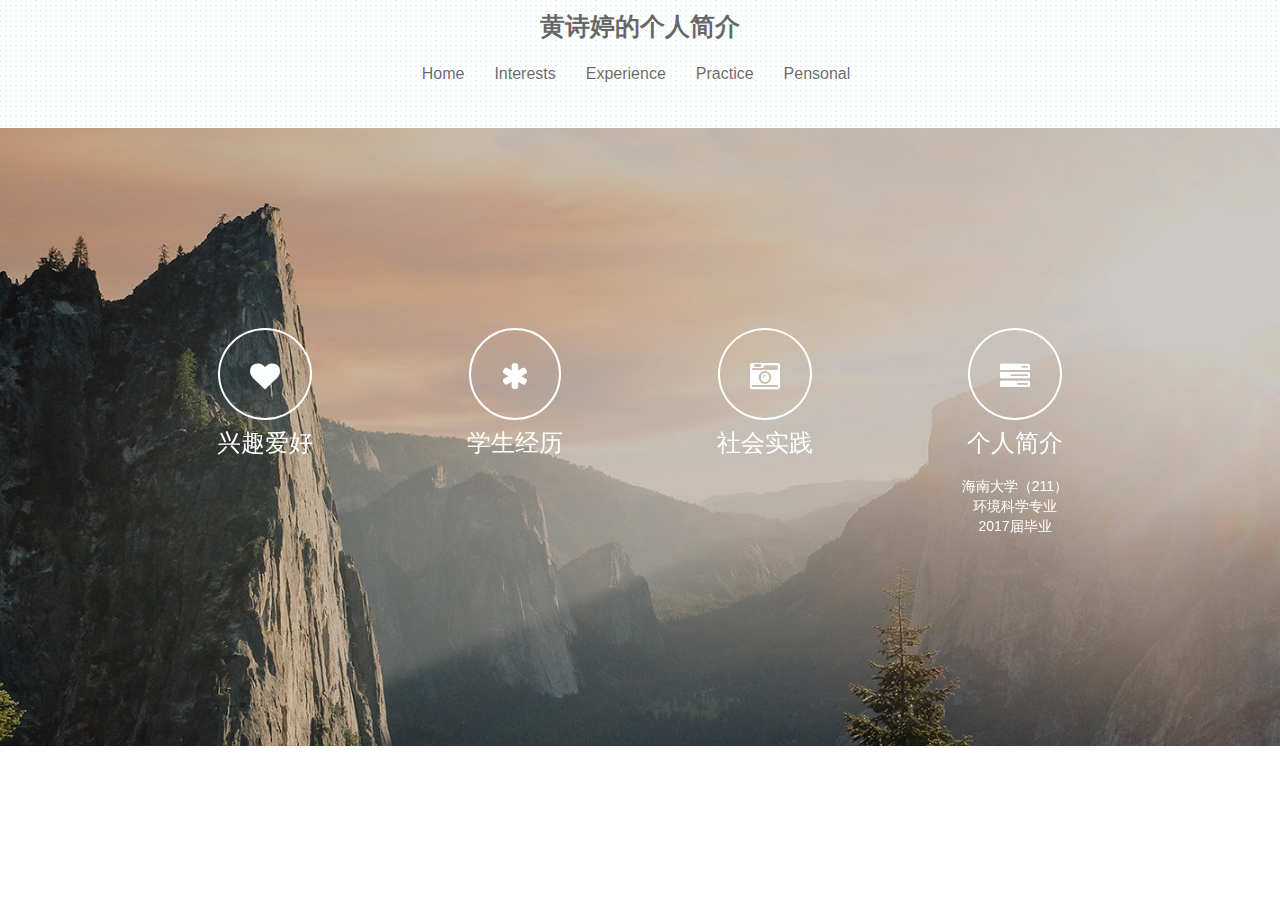
<file: 个人简历网页/index.html>
<!doctype html><html><head> <meta charset="utf-8"> <meta name="keywords" content=""> <meta name="description" content=""> <meta name="viewport" content="width=device-width, initial-scale=1, user-scalable=0"> <link rel="shortcut icon" type="image/png" href="favicon.png" /> <link rel="stylesheet" type="text/css" href="./css/bootstrap.min.css"><link rel="stylesheet" type="text/css" href="style.css"><link rel="stylesheet" href="./css/animate.min.css" /><link rel='stylesheet' href='./css/font-awesome.min.css'/><link rel='stylesheet' href='./css/ionicons.min.css'/><link href='http://fonts.googleapis.com/css?family=PT+Sans&subset=latin,latin-ext' rel='stylesheet' type='text/css'><link href='http://fonts.googleapis.com/css?family=Lobster+Two&subset=latin,latin-ext' rel='stylesheet' type='text/css'> <script src="./js/jquery-2.1.0.min.js"></script><script src="./js/bootstrap.min.js"></script><script src="./js/blocs.min.js"></script> <title>Home</title></head><body><!-- Main container --><div class="page-container"> <!-- nav-bloc --><div class="bloc bg-dots-bg bg-repeat bgc-white l-bloc" id="nav-bloc"><div class="container"><nav class="navbar nav-center row"><div class="navbar-header"><a class="navbar-brand" href="index.html">黄诗婷的个人简介</a><button id="nav-toggle" type="button" class="ui-navbar-toggle navbar-toggle" data-toggle="collapse" data-target=".navbar-1"><span class="sr-only">Toggle navigation</span><span class="icon-bar"></span><span class="icon-bar"></span><span class="icon-bar"></span></button></div><div class="navbar-collapse navbar-1 collapse"><ul class="site-navigation nav navbar-nav"><li><a href="index.html">Home</a></li><li><a href="personal.html">Interests</a></li><li><a href="ios.html">Experience</a></li><li><a href="ui.html">Practice</a></li><li><a href="video.html">Pensonal</a></li></ul></div></nav></div></div><!-- nav-bloc END --><!-- bloc-1 --><div class="bloc bg-mountains b-parallax bgc-white-2 tc-white" id="bloc-1"><div class="container bloc-xxl"><div class="row"><div class="col-sm-3"><div class="text-center"><a href="ios.html"><span class="fa fa-heart icon-round fadeInDown icon-md icon-white animated"></span></a></div><h3 class="text-center mg-md swing tc-white swing-hvr animated">兴趣爱好</h3></div><div class="col-sm-3"><div class="text-center"><a href="ui.html"><span class="fa fa-asterisk icon-round icon-md fadeInDown icon-white animated"></span></a></div><h3 class="text-center mg-md tc-white swing swing-hvr animated">学生经历</h3></div><div class="col-sm-3"><div class="text-center"><a href="video.html"><span class="fa fa-camera-retro icon-round icon-md fadeInDown icon-white animated"></span></a></div><h3 class="text-center mg-md swing tc-white swing-hvr animated">社会实践</h3></div><div class="col-sm-3"><div class="text-center"><a href="personal.html"><span class="fa fa-tasks icon-round icon-md fadeInDown icon-white-2 animated"></span></a></div><h3 class="text-center mg-md swing tc-white swing-hvr animated">个人简介</h3><p class="text-center swing-hvr animated">海南大学（211）<br />环境科学专业<br />2017届毕业</p></div></div></div></div><!-- bloc-1 END --></div><!-- Main container END --> </body> <!-- Google Analytics --><!-- Google Analytics END --></html>
</file>
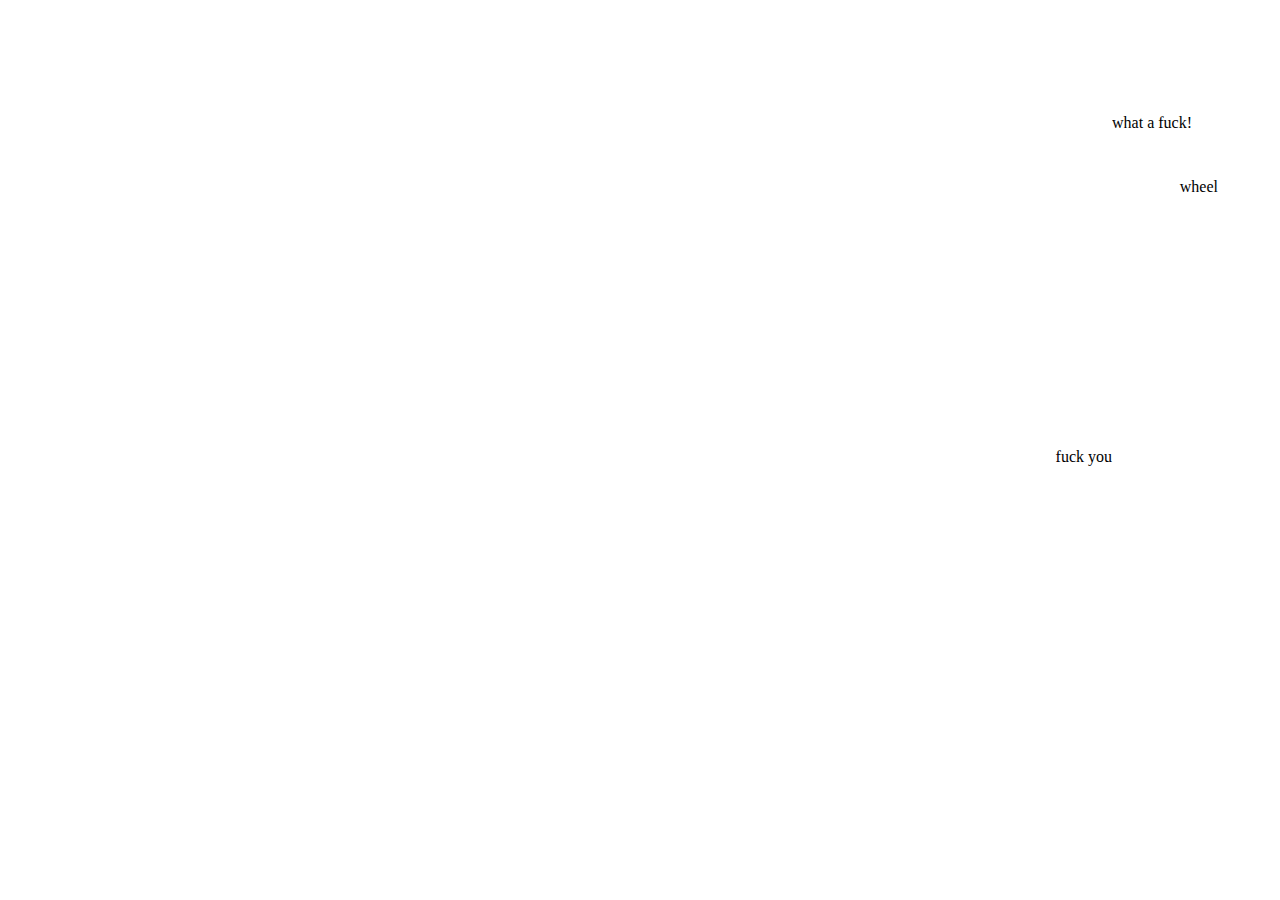
<file: 百度.html>
<!DOCTYPE HTML>
<html>
<head>
<meta http-equiv="Content-Type" content="text/html; charset=utf-8">
<title>动画基础</title>
<style type="text/css">
</style>
</head>
<body>
   <p id="message" >what a fuck!</p>
   <p id="ss">wheel</p>
   <p id="wrap">fuck you</p>
<script src='addLoadEvent.js'></script>
<script type="text/javascript"> 
 function moveElement(elementID,final_x,final_y,interval){
  var elem=document.getElementById(elementID);
  var xpos=parseInt(elem.style.right);
  var ypos=parseInt(elem.style.top);
  if(xpos==final_x && ypos==final_y){
    return true;
  }
  if(xpos<final_x){
    xpos++;
  }
  if (xpos>final_x) {
    xpos--;
  }
  if(ypos<final_y){
    ypos++;
  }
  if(ypos>final_y){
    ypos--;
  }
  elem.style.right=xpos+"px";
  elem.style.top=ypos+"px";
  var repeat="moveElement('"+elementID+"',"+final_x+","+final_y+","+interval+")";
  movement=setTimeout(repeat,interval);
 }
 function positionMessage(){
  var elem=document.getElementById('message');
  elem.style.position='absolute';
  elem.style.right='20px';
  elem.style.top='30px';
  var aa=document.getElementById('ss');
  aa.style.position='absolute';
  aa.style.right='130px';
  aa.style.top='230px';
   var dd=document.getElementById('wrap');
  dd.style.position='absolute';
  dd.style.right='100px';
  dd.style.top='500px';

  moveElement("message",200,100,10);
  moveElement('ss',30,30,10);
  moveElement('wrap',300,100,10);
 }
  addLoadEvent(positionMessage);

</script>
</body>
</html>
</file>
<file: 练手.html>
﻿<!DOCTYPE HTML>
<html>
<head>
<meta http-equiv="Content-Type" Content="text/html; charset=utf-8" />
<title>栈判断</title>
<style type="text/css">

</style>
<body>
<input type="text" id="haha" style="width: 200px">
<button onclick="cl()">确定</button>
<script type="text/javascript">

function cl(){
var input = document.getElementById("haha");
var sth = stacktest(input.value);
console.log(sth);
}
   

  function stacktest(str){
    var arr1 = str.split("");
    var arr2 = [];
    for(var i = 0;i < arr1.length; i++){
        if(arr1[i] == "(" || arr1[i] == "[" || arr1[i] == "{"){
            arr2.push(arr1[i]);
        }
        if(arr1[i] == ")" && arr2.pop() != "("){
            return "false";
        }
        if(arr1[i] == "]" && arr2.pop() != "["){
            return "false";
        }
        if(arr1[i] == "}" && arr2.pop() != "{"){
            return "false";
        }
    }

    if(arr2.length != 0){
        return "false";
    }
    return true;
}
 </script>   

</body>
</html>
</file>
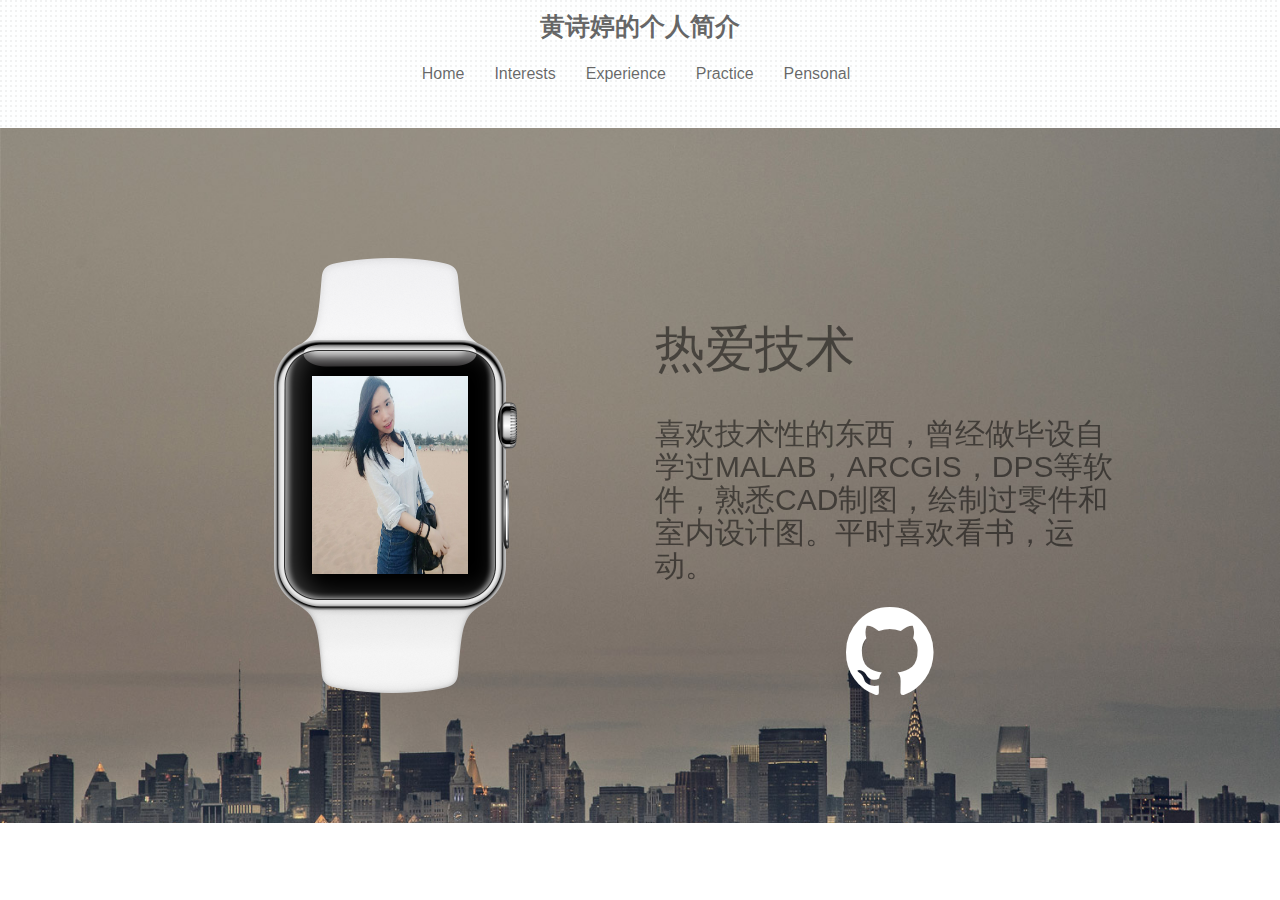
<file: 个人简历网页/ios.html>
<!doctype html><html><head> <meta charset="utf-8"> <meta name="keywords" content=""> <meta name="description" content=""> <meta name="viewport" content="width=device-width, initial-scale=1, user-scalable=0"> <link rel="shortcut icon" type="image/png" href="favicon.png" /> <link rel="stylesheet" type="text/css" href="./css/bootstrap.min.css"><link rel="stylesheet" type="text/css" href="style.css"><link rel="stylesheet" href="./css/animate.min.css" /><link rel='stylesheet' href='./css/font-awesome.min.css'/><link rel='stylesheet' href='./css/ionicons.min.css'/><link href='http://fonts.googleapis.com/css?family=PT+Sans&subset=latin,latin-ext' rel='stylesheet' type='text/css'><link href='http://fonts.googleapis.com/css?family=Lobster+Two&subset=latin,latin-ext' rel='stylesheet' type='text/css'> <script src="./js/jquery-2.1.0.min.js"></script><script src="./js/bootstrap.min.js"></script><script src="./js/blocs.min.js"></script> <title>iOS</title></head><body><!-- Main container --><div class="page-container"> <!-- nav-bloc --><div class="bloc bg-dots-bg bg-repeat bgc-white l-bloc" id="nav-bloc"><div class="container"><nav class="navbar nav-center row"><div class="navbar-header"><a class="navbar-brand" href="index.html">黄诗婷的个人简介</a><button id="nav-toggle" type="button" class="ui-navbar-toggle navbar-toggle" data-toggle="collapse" data-target=".navbar-1"><span class="sr-only">Toggle navigation</span><span class="icon-bar"></span><span class="icon-bar"></span><span class="icon-bar"></span></button></div><div class="navbar-collapse navbar-1 collapse"><ul class="site-navigation nav navbar-nav"><li><a href="index.html">Home</a></li><li><a href="ios.html">Interests</a></li><li><a href="ui.html">Experience</a></li><li><a href="video.html">Practice</a></li><li><a href="personal.html">Pensonal</a></li></ul></div></nav></div></div><!-- nav-bloc END --><!-- bloc-2 --><div class="bloc bg-citysky bgc-white l-bloc" id="bloc-2"><div class="container bloc-lg"><div class="row"><div class="col-sm-6"><div class="center-block blocsapp-device blocsapp-device-watch watch-white rollIn animated"><img src="img/DA3F63C0CF0792ACB1E1E64ED4F774A2.jpg" class="img-responsive" /></div></div><div class="col-sm-6"><h2 class="mg-lg device-bloc-text-vc rollIn animated">热爱技术</h2><h3 class="mg-md  tada-hvr animated">喜欢技术性的东西，曾经做毕设自学过MALAB，ARCGIS，DPS等软件，熟悉CAD制图，绘制过零件和室内设计图。平时喜欢看书，运动。</h3><div class="text-center"><a href="https://github.com/xingyinbuli" target="_blank"><span class="ion ion-social-github icon-xl icon-white-2"></span></a></div></div></div></div></div><!-- bloc-2 END --></div><!-- Main container END --> </body> <!-- Google Analytics --><!-- Google Analytics END --></html>
</file>
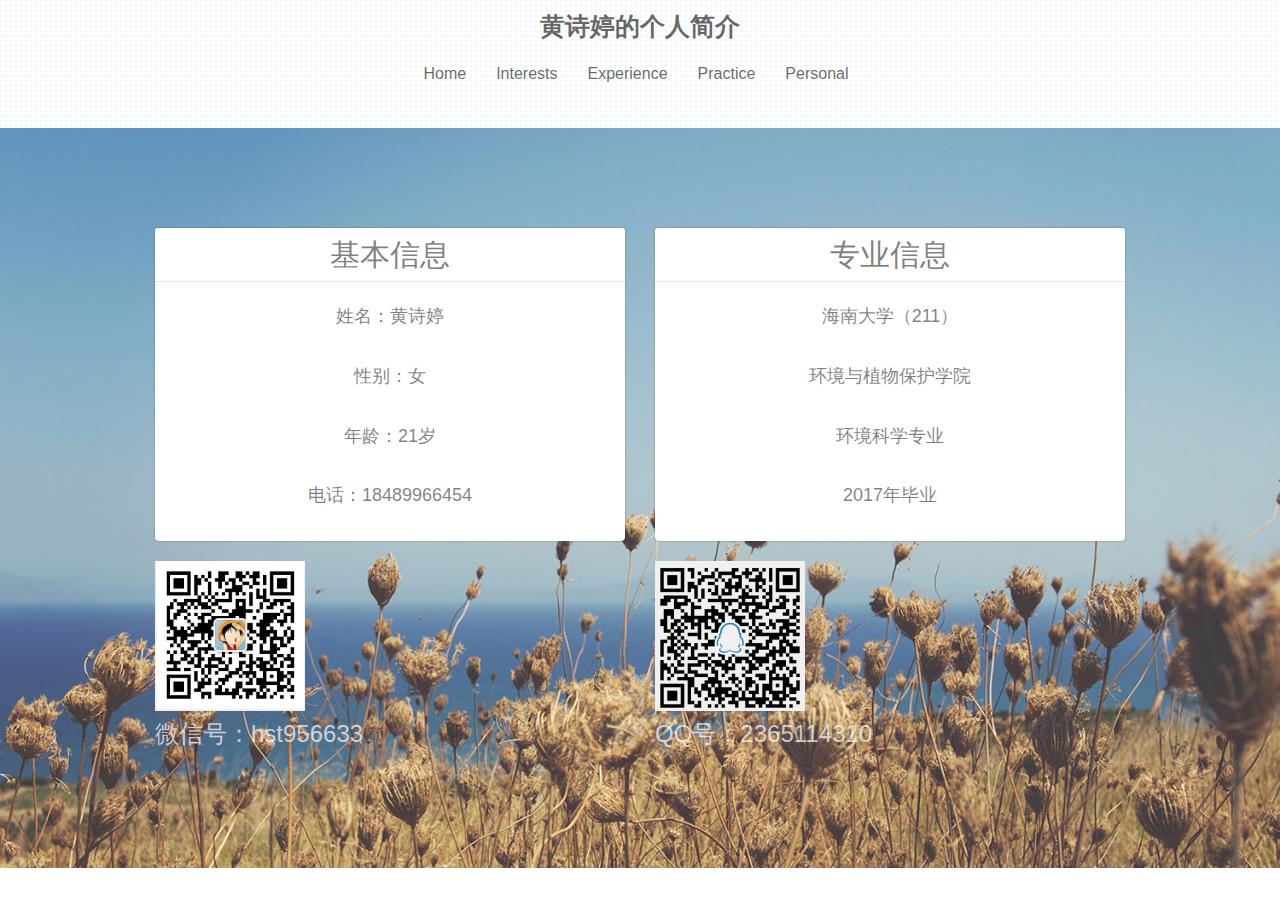
<file: 个人简历网页/personal.html>
<!doctype html><html><head> <meta charset="utf-8"> <meta name="keywords" content=""> <meta name="description" content=""> <meta name="viewport" content="width=device-width, initial-scale=1, user-scalable=0"> <link rel="shortcut icon" type="image/png" href="favicon.png" /> <link rel="stylesheet" type="text/css" href="./css/bootstrap.min.css"><link rel="stylesheet" type="text/css" href="style.css"><link rel="stylesheet" href="./css/animate.min.css" /><link rel='stylesheet' href='./css/font-awesome.min.css'/><link rel='stylesheet' href='./css/ionicons.min.css'/><link href='http://fonts.googleapis.com/css?family=PT+Sans&subset=latin,latin-ext' rel='stylesheet' type='text/css'><link href='http://fonts.googleapis.com/css?family=Lobster+Two&subset=latin,latin-ext' rel='stylesheet' type='text/css'> <script src="./js/jquery-2.1.0.min.js"></script><script src="./js/bootstrap.min.js"></script><script src="./js/blocs.min.js"></script> <title>Personal</title></head><body><!-- Main container --><div class="page-container"> <!-- nav-bloc --><div class="bloc bg-dots-bg bg-repeat bgc-white l-bloc" id="nav-bloc"><div class="container"><nav class="navbar nav-center row"><div class="navbar-header"><a class="navbar-brand" href="index.html">黄诗婷的个人简介</a><button id="nav-toggle" type="button" class="ui-navbar-toggle navbar-toggle" data-toggle="collapse" data-target=".navbar-1"><span class="sr-only">Toggle navigation</span><span class="icon-bar"></span><span class="icon-bar"></span><span class="icon-bar"></span></button></div><div class="navbar-collapse navbar-1 collapse"><ul class="site-navigation nav navbar-nav"><li><a href="index.html">Home</a></li><li><a href="ios.html">Interests</a></li><li><a href="ui.html">Experience</a></li><li><a href="video.html">Practice</a></li><li><a href="personal.html">Personal</a></li></ul></div></nav></div></div><!-- nav-bloc END --><!-- bloc-6 --><div class="bloc bgc-white-2 bg-field d-bloc" id="bloc-6"><div class="container bloc-lg"><div class="row bounceIn"><div class="col-sm-6"><div class="panel"><div class="panel-heading"><h2 class="mg-clear text-center">基本信息</h2></div><div class="panel-body"><ul class="list-unstyled list-sp-md"><li><h4 class="text-center mg-md">姓名：黄诗婷</h4></li><li><h4 class="text-center mg-md">性别：女</h4></li><li><h4 class="text-center mg-md">年龄：21岁</h4></li><li><h4 class="text-center mg-md">电话：18489966454</h4></li></ul></div></div><img src="img/weixin.png" width="150" height="150" class="tada-hvr animated" /><h3 class="mg-md">微信号：hst956633</h3></div><div class="col-sm-6"><div class="panel"><div class="panel-heading"><h2 class="mg-clear text-center">专业信息</h2></div><div class="panel-body"><ul class="list-unstyled list-sp-md"><li><h4 class="text-center mg-md">海南大学（211）</h4></li><li><h4 class="mg-md text-left text-center">环境与植物保护学院</h4></li><li><h4 class="text-center mg-md">环境科学专业</h4></li><li><h4 class="text-center mg-md">2017年毕业</h4></li></ul></div></div><img src="img/qq.png" width="150" class="img-responsive tada-hvr animated" /><h3 class="mg-md">QQ号：2365114310</h3></div></div></div></div><!-- bloc-6 END --></div><!-- Main container END --> </body> <!-- Google Analytics --><!-- Google Analytics END --></html>
</file>
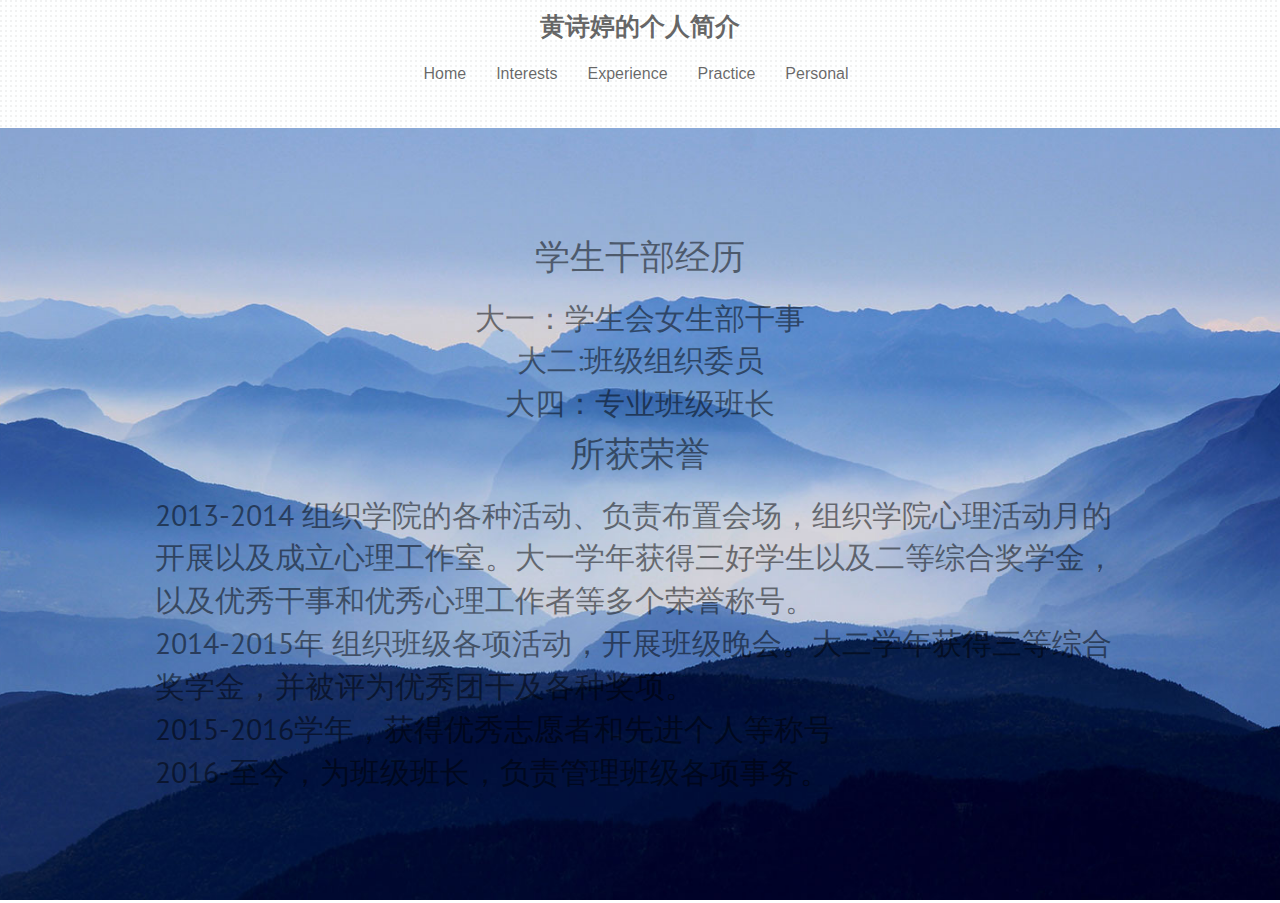
<file: 个人简历网页/ui.html>
<!doctype html><html><head> <meta charset="utf-8"> <meta name="keywords" content=""> <meta name="description" content=""> <meta name="viewport" content="width=device-width, initial-scale=1, user-scalable=0"> <link rel="shortcut icon" type="image/png" href="favicon.png" /> <link rel="stylesheet" type="text/css" href="./css/bootstrap.min.css"><link rel="stylesheet" type="text/css" href="style.css"><link rel="stylesheet" href="./css/animate.min.css" /><link rel='stylesheet' href='./css/font-awesome.min.css'/><link rel='stylesheet' href='./css/ionicons.min.css'/><link href='http://fonts.googleapis.com/css?family=PT+Sans&subset=latin,latin-ext' rel='stylesheet' type='text/css'><link href='http://fonts.googleapis.com/css?family=Lobster+Two&subset=latin,latin-ext' rel='stylesheet' type='text/css'> <script src="./js/jquery-2.1.0.min.js"></script><script src="./js/bootstrap.min.js"></script><script src="./js/blocs.min.js"></script> <title>UI</title></head><body><!-- Main container --><div class="page-container"> <!-- nav-bloc --><div class="bloc bg-dots-bg bg-repeat bgc-white l-bloc" id="nav-bloc"><div class="container"><nav class="navbar nav-center row"><div class="navbar-header"><a class="navbar-brand" href="index.html">黄诗婷的个人简介</a><button id="nav-toggle" type="button" class="ui-navbar-toggle navbar-toggle" data-toggle="collapse" data-target=".navbar-1"><span class="sr-only">Toggle navigation</span><span class="icon-bar"></span><span class="icon-bar"></span><span class="icon-bar"></span></button></div><div class="navbar-collapse navbar-1 collapse"><ul class="site-navigation nav navbar-nav"><li><a href="index.html">Home</a></li><li><a href="ios.html">Interests</a></li><li><a href="ui.html">Experience</a></li><li><a href="video.html">Practice</a></li><li><a href="personal.html">Personal</a></li></ul></div></nav></div></div><!-- nav-bloc END --><!-- bloc-3 --><div class="bloc b-parallax bg-mountains-italy bgc-white l-bloc" id="bloc-3"><div class="container bloc-lg"><div class="row"><div class="col-sm-12"><h1 class="mg-md text-center ">学生干部经历</h1><p class=" text-left swing animSpeedLazy" style="text-align:center">大一：学生会女生部干事</br>大二:班级组织委员</br>大四：专业班级班长</p><h1 class="mg-md text-center ">所获荣誉</h1><p class=" text-left swing animSpeedLazy" >2013-2014 组织学院的各种活动、负责布置会场，组织学院心理活动月的开展以及成立心理工作室。大一学年获得三好学生以及二等综合奖学金，以及优秀干事和优秀心理工作者等多个荣誉称号。<br>2014-2015年 组织班级各项活动，开展班级晚会。大二学年获得三等综合奖学金，并被评为优秀团干及各种奖项。<br>2015-2016学年，获得优秀志愿者和先进个人等称号<br>2016-至今，为班级班长，负责管理班级各项事务。</p></div></div></body> <!-- Google Analytics --><!-- Google Analytics END --></html>
</file>
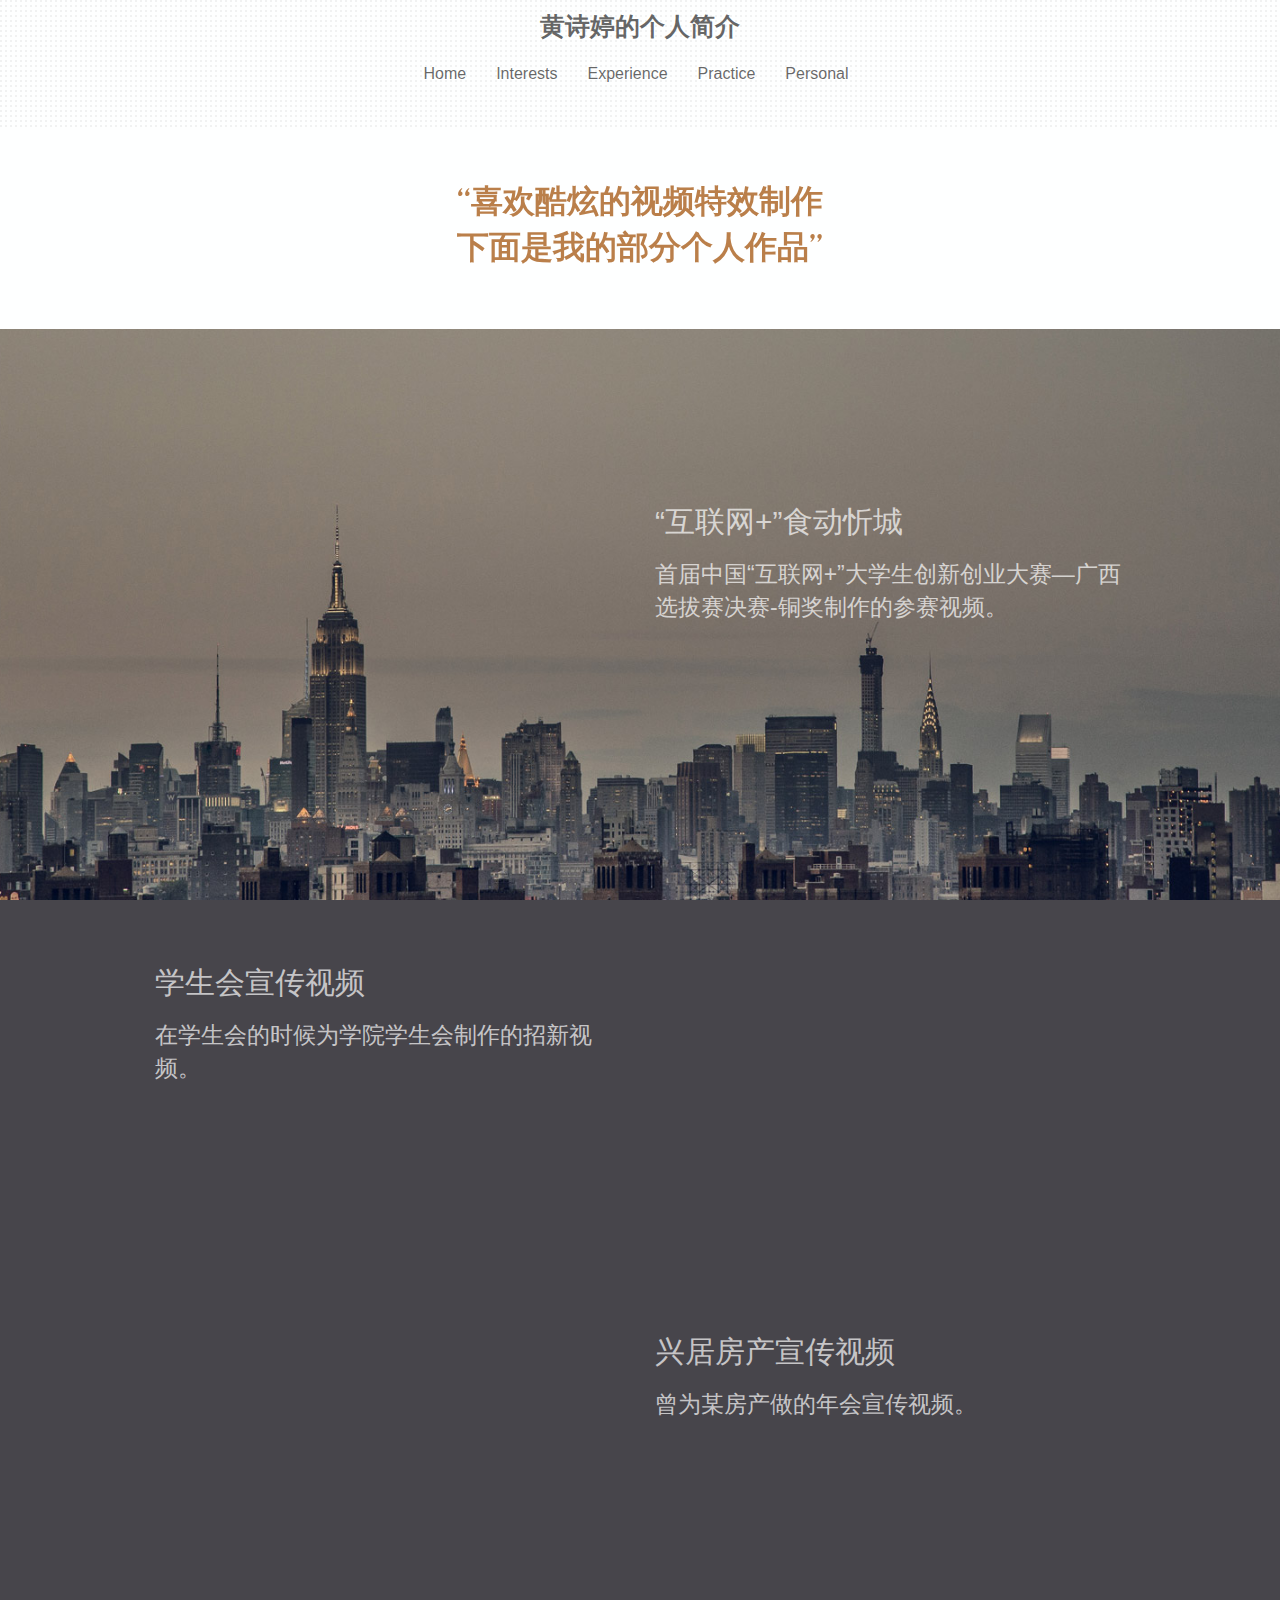
<file: 个人简历网页/video.html>
<!doctype html><html><head> <meta charset="utf-8"> <meta name="keywords" content=""> <meta name="description" content=""> <meta name="viewport" content="width=device-width, initial-scale=1, user-scalable=0"> <link rel="shortcut icon" type="image/png" href="favicon.png" /> <link rel="stylesheet" type="text/css" href="./css/bootstrap.min.css"><link rel="stylesheet" type="text/css" href="style.css"><link rel="stylesheet" href="./css/animate.min.css" /><link rel='stylesheet' href='./css/font-awesome.min.css'/><link rel='stylesheet' href='./css/ionicons.min.css'/><link href='http://fonts.googleapis.com/css?family=PT+Sans&subset=latin,latin-ext' rel='stylesheet' type='text/css'><link href='http://fonts.googleapis.com/css?family=Lobster+Two&subset=latin,latin-ext' rel='stylesheet' type='text/css'> <script src="./js/jquery-2.1.0.min.js"></script><script src="./js/bootstrap.min.js"></script><script src="./js/blocs.min.js"></script> <title>Video</title></head><body><!-- Main container --><div class="page-container"> <!-- nav-bloc --><div class="bloc bg-dots-bg bg-repeat bgc-white l-bloc" id="nav-bloc"><div class="container"><nav class="navbar nav-center row"><div class="navbar-header"><a class="navbar-brand" href="index.html">黄诗婷的个人简介</a><button id="nav-toggle" type="button" class="ui-navbar-toggle navbar-toggle" data-toggle="collapse" data-target=".navbar-1"><span class="sr-only">Toggle navigation</span><span class="icon-bar"></span><span class="icon-bar"></span><span class="icon-bar"></span></button></div><div class="navbar-collapse navbar-1 collapse"><ul class="site-navigation nav navbar-nav"><li><a href="index.html">Home</a></li><li><a href="ios.html">Interests</a></li><li><a href="ui.html">Experience</a></li><li><a href="video.html">Practice</a></li><li><a href="personal.html">Personal</a></li></ul></div></nav></div></div><!-- nav-bloc END --><!-- bloc-4 --><div class="bloc bgc-white tc-copper" id="bloc-4"><div class="container bloc-md"><div class="row"><div class="col-xs-12 col-md-8 col-md-offset-2"><p class=" rotateIn bounce-hvr text-left text-center animated"><strong>“喜欢酷炫的视频特效制作<br />下面是我的部分个人作品”</strong></p></div></div></div></div><!-- bloc-4 END --><!-- bloc-5 --><div class="bloc b-parallax bg-citysky bgc-outer-space d-bloc" id="bloc-5"><div class="container bloc-lg"><div class="row"><div class="col-sm-6"><div class="embed-responsive embed-responsive-4by3"><iframe class="embed-responsive-item" src="http://player.youku.com/embed/XMTU2OTk5ODI3Mg==" frameborder="0" webkitallowfullscreen mozallowfullscreen allowfullscreen></iframe></div><p></p><p><br /><br /><br /><br /></p><h3 class="mg-md "><br />学生会宣传视频</h3><p>在学生会的时候为学院学生会制作的招新视频。</p><p><br /><br /><br /></p><div class="embed-responsive embed-responsive-4by3"><iframe class="embed-responsive-item" src="http://player.youku.com/embed/XMTI1MjcyMjQ5Mg==" frameborder="0" webkitallowfullscreen mozallowfullscreen allowfullscreen></iframe></div></div><div class="col-sm-6"><p><br /><br /></p><h3 class="mg-md ">“互联网+”食动忻城</h3><p class="text-left ">首届中国“互联网+”大学生创新创业大赛—广西选拔赛决赛-铜奖制作的参赛视频。</p><p><br /><br /><br /><br /><br /></p><div class="embed-responsive embed-responsive-4by3"><iframe class="embed-responsive-item" src="http://player.youku.com/embed/XMTMyNDY5MTIxMg==" frameborder="0" webkitallowfullscreen mozallowfullscreen allowfullscreen></iframe></div><p><br /><br /><br /><br /><br /></p><h3 class="mg-md ">兴居房产宣传视频</h3><p>曾为某房产做的年会宣传视频。</p><p><br /><br /><br /><br /><br /></p></div></div></div></div><!-- bloc-5 END --></div><!-- Main container END --> </body> <!-- Google Analytics --><!-- Google Analytics END --></html>
</file>
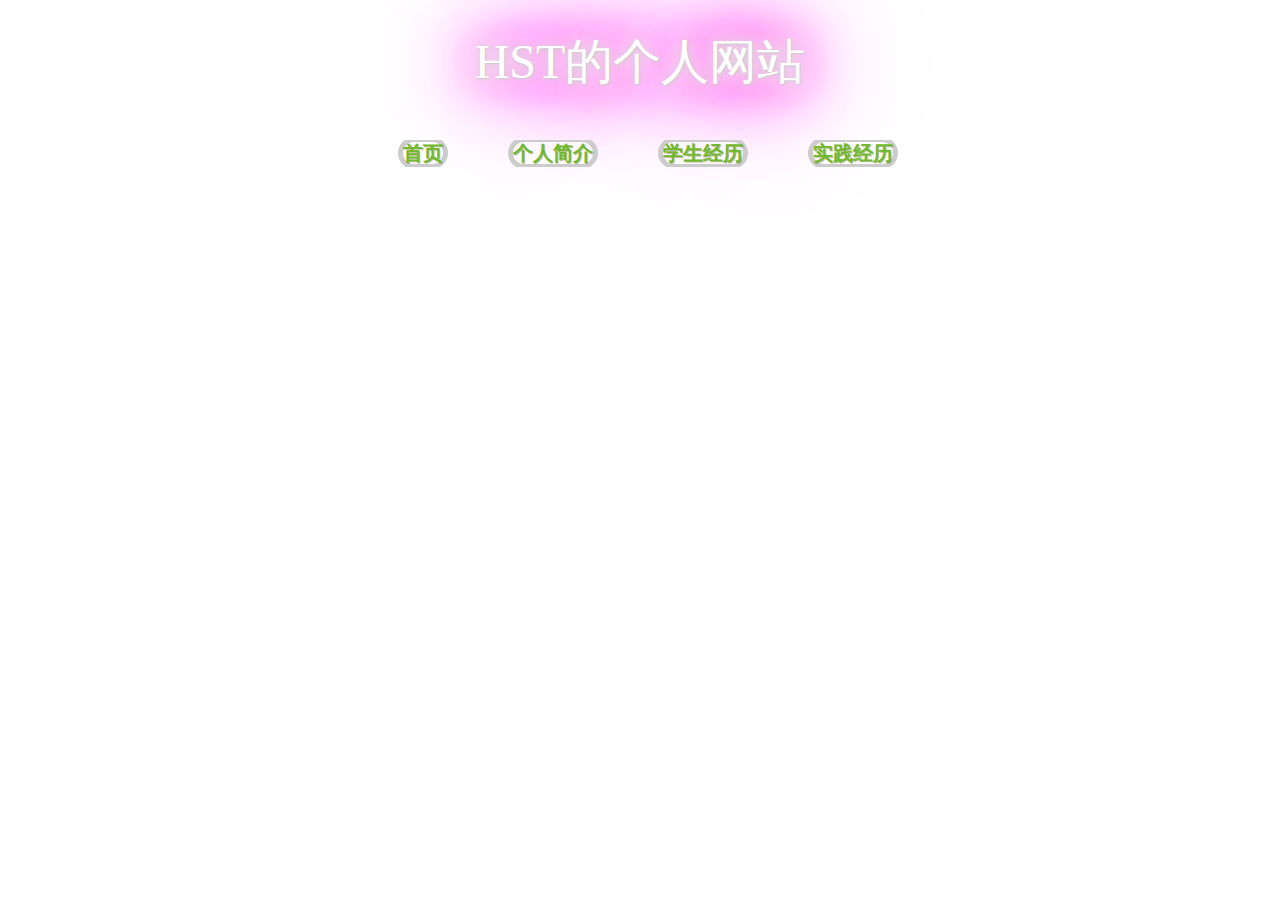
<file: 我的个人网站/experience.html>
<!DOCTYPE html>
<html>
<head lang="en">
    <meta charset="UTF-8">
    <title>实践题 - 选项卡</title>
    <link href="css\style.css" rel="stylesheet" type="text/css" />
    </head>
    <body>
      <div id="header">
        <div id="mi"><a id="hst" href="">HST的个人网站</a></div>
        
      <div id="mainbody">
        <div id="yuan">
          <ul id="zhuye">
            <li><a class="citiao" href="zhuye.html">首页</a></li>
            <li><a class="citiao" href="personal.html">个人简介</a></li>
            <li><a class="citiao"  href="experience.html">学生经历</a></li>
            <li><a class="citiao" href="practice.html">实践经历</a></li>
          </ul>
        </div>
         <div id="clear"></div>
      </div>
     
    </body>
    </html>
</file>
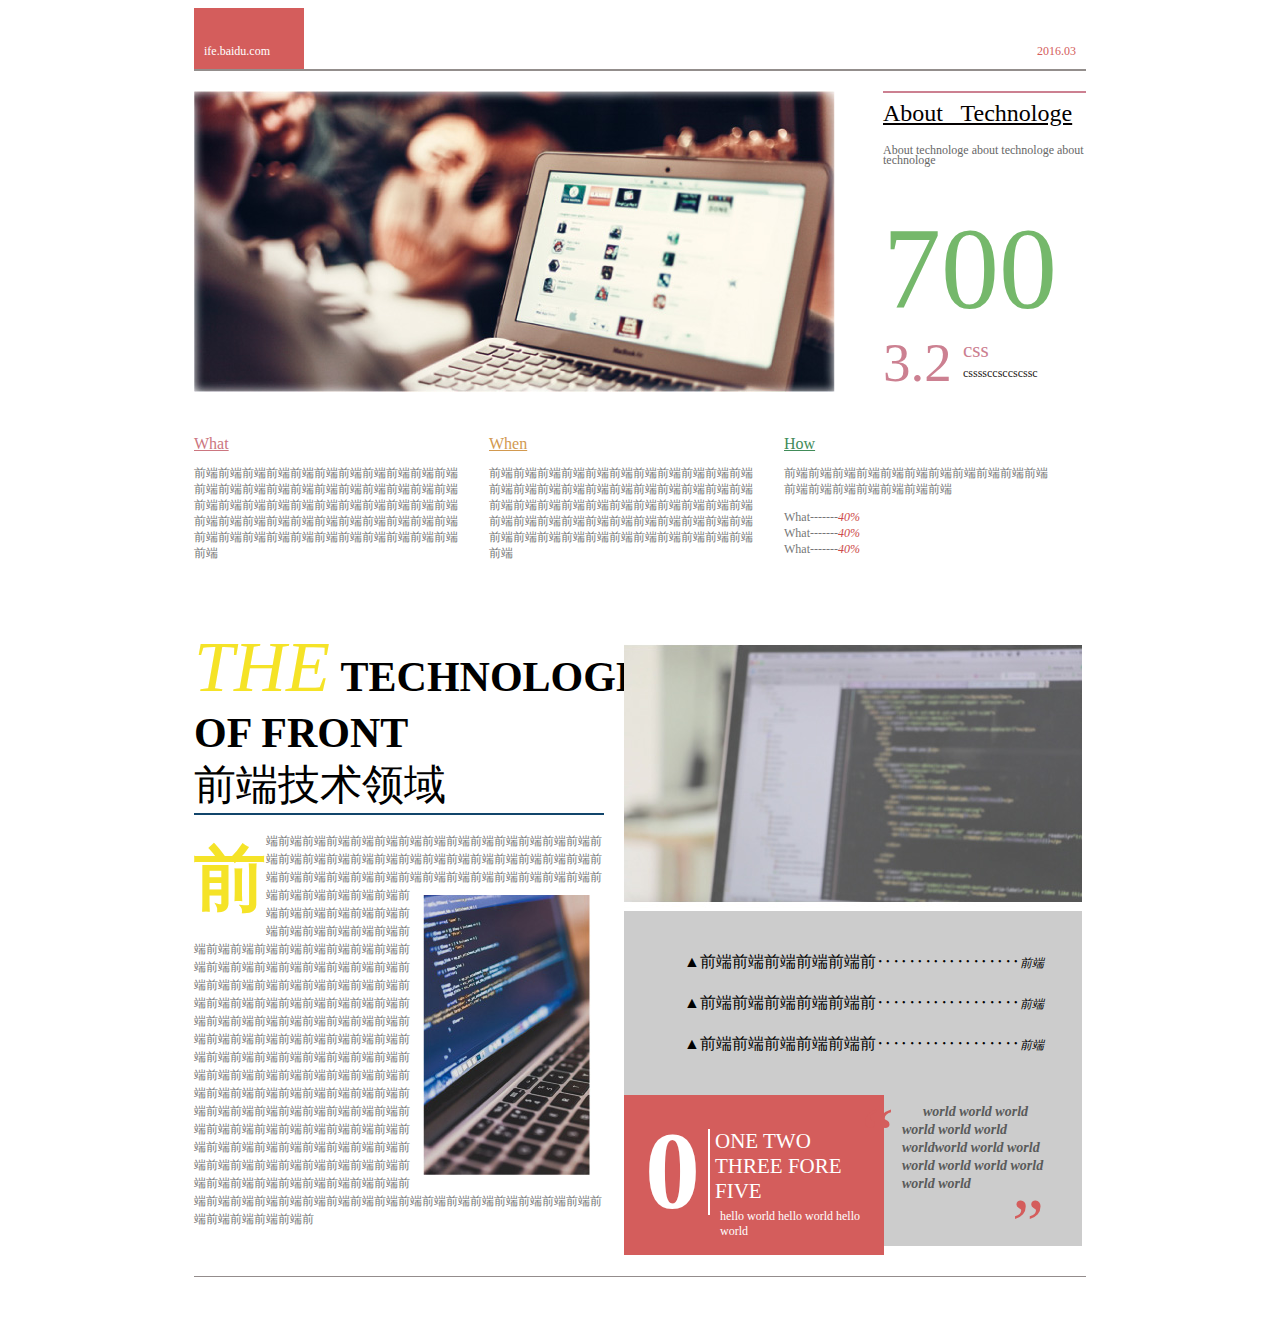
<file: 项目一/项目一.html>
<!DOCTYPE html>
<html>
<head>
    <meta http-equiv="Content-type" content="text/html; charset=utf-8" />
    <title></title>
    <style type="text/css">
    <link href="https://maxcdn.bootstrapcdn.com/font-awesome/4.4.0/css/font-awesome.min.css" rel="stylesheet">
    body{
    	width:980px;
    	margin:0 auto;
    }
    #header{
    	width:892px;
    	margin:0 auto;
    	border-bottom: 2px solid #938e8c;
    	position: relative;
    }
    #redsmall{
    	background: #d45d5c;
        width:110px;
        height: 61px;
        
    }
    #redsmall a{
    	font-family: "黑体";
    	font-size: 12px;
    	text-decoration:none;
    	position:absolute;
    	left: 10px;
    	bottom: 10px;
    	color: #ffffff;

    }
    #riqi{
    	font-family: "黑体";
    	font-size: 12px;
    	text-decoration:none;
    	position:absolute;
    	right: 10px;
    	bottom: 10px;
    	color: #d45d5c;
    }
   
    #picture1{
    	margin:20px 25px 20px 0;

    }
    #mainbody{
    	margin:0 auto;
    	height: 1264px;
    	width: 892px;
    }
    #zuo{
    	float:left;
    }
    #you{
        width: 203px;
        height:301px;
        margin:20px 0 0 20px;
        border-top: 2px solid #cc8091;
       float:right;
       position: relative;
    }
    #about {
    	font-family: "微软雅黑";
    	font-size: 24px;
    	color:#040000;
    	line-height: 40px;
    }
    #you p{
    	font-family: "楷体";
    	font-size: 12px;
    	color:#676767;
    	line-height: 10px;
    }
    #shuzi{

    	font-family: "微软雅黑";
    	font-size: 116px;
    	padding:0px;
    	margin:0px;
    	color:#75b86b;
      
       position: absolute;
       left: 0px;
       top:110px;
    }
   #pink{
    	
    	font-family:"微软雅黑";
    	color:#cc8091;
    	font-size: 55px;
    	position: absolute;
    	text-decoration: none;
    	left:0px;
    	bottom: 0px;
    }
    #cs{
    	font-family: "微软雅黑";
    	color:#cc8091;
    	font-size: 21px;
    	text-decoration: none;
    }
    #csss{
    	font-family: "微软雅黑";
    	font-size: 12px;
    	line-height: 14px;
    	color:#231815;
    	text-decoration: none;
    }
    #fi{
    	position: absolute;
    	left: 80px;
    	bottom:13px;
    }
    #qu{
    	width:892px;
    	height: 200px;
    	margin:0 auto;
    }
    #right a,#middle a,#left a{
    	font-family:"微软雅黑";
    	font-size: 16px
    }
    #right a{
    	color: #418c59;
    }
    #middle a{
    	color: #d2994f;
    }
    #left a{
    	color: #cc7680;
    }
    #left{
    	height:170px;
    	width:265px;
    	float:left;
    	font-family: "宋体";
    	color: #767777;
    	font-size: 12px;
    	line-height: 16px;
    	margin-top:20px;
    	margin-right: 15px;
    	margin-bottom:20px;
    	margin-left: 0px;
    }
    #right,#middle{
    	height:170px;
    	width:265px;
    	float:left;
    	font-family: "宋体";
    	color: #767777;
    	font-size: 12px;
    	line-height: 16px;
    	margin:20px 15px 20px 15px;
    }
    #right ul{
    	padding:0;
    }
   #right li{
   	list-style: none;
   }
   #right li i{
   	font-size:12px;
   	font-family: "微软雅黑";
   	color: #cd4a48;
   }
   #di{
   	width:892px;
    	height: 650px;
    	margin:0 auto;
    	border-bottom: 1px solid #938c8c;
   }
   #qianduan{
   	height:610px;
   	width: 410px;
   	margin-right:10px;
   }
   #qianduan i{
   	font-size: 72px;
   	font-family: "黑体";
   	font-style: bold;
   	color:#f5e327;

   }
   #qi{
     font-size: 42px;
   	font-family: "黑体"
   	color:#11456b; 
   	
   }
   #jishu{
   	  font-size: 42px;
   	font-family: "黑体"
   	color:#11456b; 
   	margin-top:16px;
   }
   #qian{
   		font-size: 72px;
   	font-family: "黑体";
   	float:left;
   	color:#f5e327;
   }
   #third{
   	float: right;
   }
   span{
   	font-size: 12px;
   	font-family: "宋体"
   	color:#ccc; 
   	
   	line-height: 16px;
   }
    #li{
   	height:610px;
   	width: 458px;
   	margin:10px;
   	position: absolute;
   	left: 420px;
   	top:0px;
    background: #ccc;
   }
   #ck li{
   	list-style: none;
   	font-size: 16px;
   	font-family: "宋体"
   	color:#5a5b5b; 
   	margin:20px;
   }
   </style>
   <style type="text/css" rel="stylesheet" href="F:\js代码\我的个人网站\font-awesome-4.7.0\css\"></style>
   <body>
      <div id="header">
         <div id="redsmall">
          <a href="">ife.baidu.com</a>
          </div>
          <a  id='riqi' href="">2016.03</a>
      </div>

      <div id="mainbody">

        <div id="zuo" >
           <img src="img\1.jpg" id="picture1">
           </div>

         <div id="you">
           <a id ="about" href=""> About &nbsp Technologe</a>
            <p>About technologe about technologe  about technologe</p><br>
           <a id="shuzi">700</a>
            <div ><a href="" id="pink">3.2</a></div>
            <div id="fi"><a href="" id="cs">css</a><br><a id="csss" href="">cssssccsccscssc</a></div>
         </div>
          <div id="qu">
          <div id="left">
           <a href="">What</a>
           <p>前端前端前端前端前端前端前端前端前端前端前端前端前端前端前端前端前端前端前端前端前端前端前端前端前端前端前端前端前端前端前端前端前端前端前端前端前端前端前端前端前端前端前端前端前端前端前端前端前端前端前端前端前端前端前端前端</p>
          </div>

        <div id="middle">
           <a href="">When</a>
           <p>前端前端前端前端前端前端前端前端前端前端前端前端前端前端前端前端前端前端前端前端前端前端前端前端前端前端前端前端前端前端前端前端前端前端前端前端前端前端前端前端前端前端前端前端前端前端前端前端前端前端前端前端前端前端前端前端</p>
          </div>

          <div id="right">
           <a href="">How</a>
           <p>前端前端前端前端前端前端前端前端前端前端前端前端前端前端前端前端前端前端</p>
           <ul>
              <li>What-------<i>40%</i></li>
               <li>What-------<i>40%</i></li>
                <li>What-------<i>40%</i></li>
           </ul>
          </div>
          </div>
          <div style="clear:both"></div>

          <div id="di" style="position:relative">
             <div id="qianduan">
             <p style="margin:0px"><i>THE</i><b id="qi">&nbspTECHNOLOGE<br> OF FRONT</b></p>
             <p id="jishu" style="margin:0px;border-bottom:2px solid #11456b">前端技术领域</p>
             <p id="fu"><b id="qian">前</b><span style="color:#767777">端前端前端前端前端前端前端前端前端前端前端前端前端前端前端前端前端前端前端前端前端前端前端前端前端前端前端前端前端前端前端前端前端前端前端前端前端前端前端前端前端前<img id="third" style="margin:10px" src="img\3.jpg"></span><span style="color:#767777">端前端前端前端前端前端前端前端前端前端前端前端前端前端前端前端前端前端前端前端前端前端前端前端前端前端前端前端前端前端前端前端前端前端前端前端前端前端前端前端前端前端前端前端前端前端前端前端前端前端前端前端前端前端前端前端前端前端前端前端前端前端前端前端前端前端前端前端前端前端前端前端前端前端前端前端前端前端前端前端前端前端前端前端前端前端前端前端前端前端前端前端前端前端前端前端前端前端前端前端前端前端前端前端前端前端前端前端前端前端前端前端前端前端前端前端前端前端前端前端前端前端前端前端前端前端前端前端前端前端前端前端前端前端前端前端前端前端前端前端前端前端前端前端前端前端前端前端前端前端前端前端前端前端前端前端前端前端前端前端前端前端前端前端前端前端前端前</span></p>
             
             </div>

             <div id="li" >
                <img src="img\2.jpg">
                <div id="ck">
                <ul style="margin-top:37px;margin-bottom:37px">
                  <li>▲前端前端前端前端前端前‥‥‥‥‥‥‥‥‥<i style="font-size:12px">前端</i></li>
                    <li>▲前端前端前端前端前端前‥‥‥‥‥‥‥‥‥<i style="font-size:12px">前端</i></li>  
                    <li>▲前端前端前端前端前端前‥‥‥‥‥‥‥‥‥<i style="font-size:12px">前端</i></li>

                </ul>

                <div id="wrap" style="background:#d45d5c;height:160px; width:260px;position:relative; margin:40px 10px 0px  0px;">
                <b style="font-size:110px ;font-family:'黑体';width:77px;text-align:center;position:absolute;left:10px;bottom:20px;color:white;padding:0px;">0</b>

                   <div style="width:174px;height:86px;border-left:2px solid white;position:absolute;right:0px;bottom:40px;">
                <p style="font-family:'黑体';font-size:21px;color:white;margin:0px 0px 5px 5px ;">ONE TWO <br> THREE FORE FIVE</p>
                <p style="font-family:'黑体';font-size:12px;color:white;margin:0px 10px auto 10px;">hello world hello world hello world </p>
              
                </div>
                 </div>
                <div style="height:160px ; width:160px ;position:absolute;right:20px;bottom:0px;">
                
               <p style="display:inline-block;"> <span style="position:absolute;right:170px;top:40px;width:30px;height: 30px; font-size:72px;font-family:'黑体';color:#d45d5c;">“</span><b style="font-family:'黑体';font-size:14px; color:#5a5b5b;font-style:italic;">&nbsp&nbsp&nbsp&nbsp&nbsp world world world world world world worldworld world world world world world world world world  </b><span style="width:30px;height: 30px;font-size:72px;font-family:'黑体';color:#d45d5c;position:absolute;right:20px;bottom:0px;">”</span></p>
                </div>
                </div>
                </div>

             </div>

          </div>
      </div>
      
      <div id="footer">
      <i class="fa fa-home" aria-hidden="true"></i>
      </div>


   </body>
   </head>
   </html>
</file>
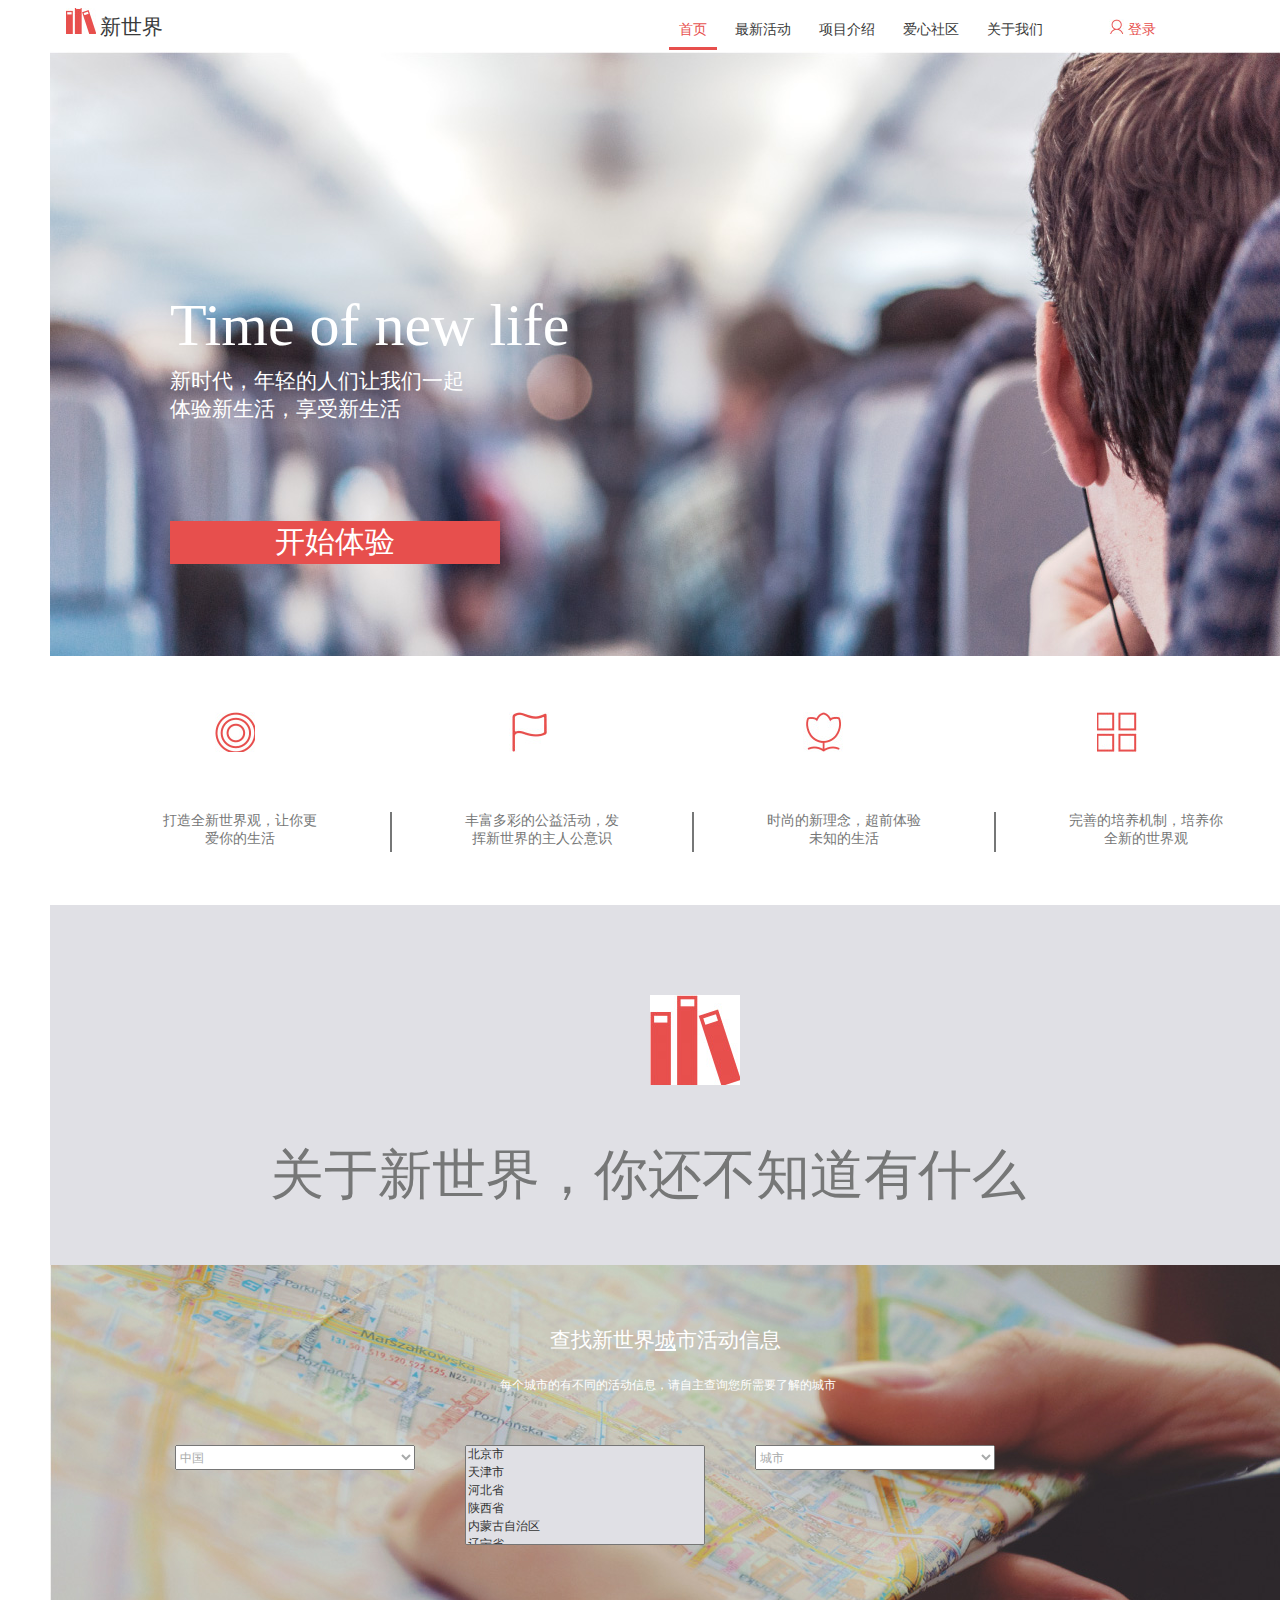
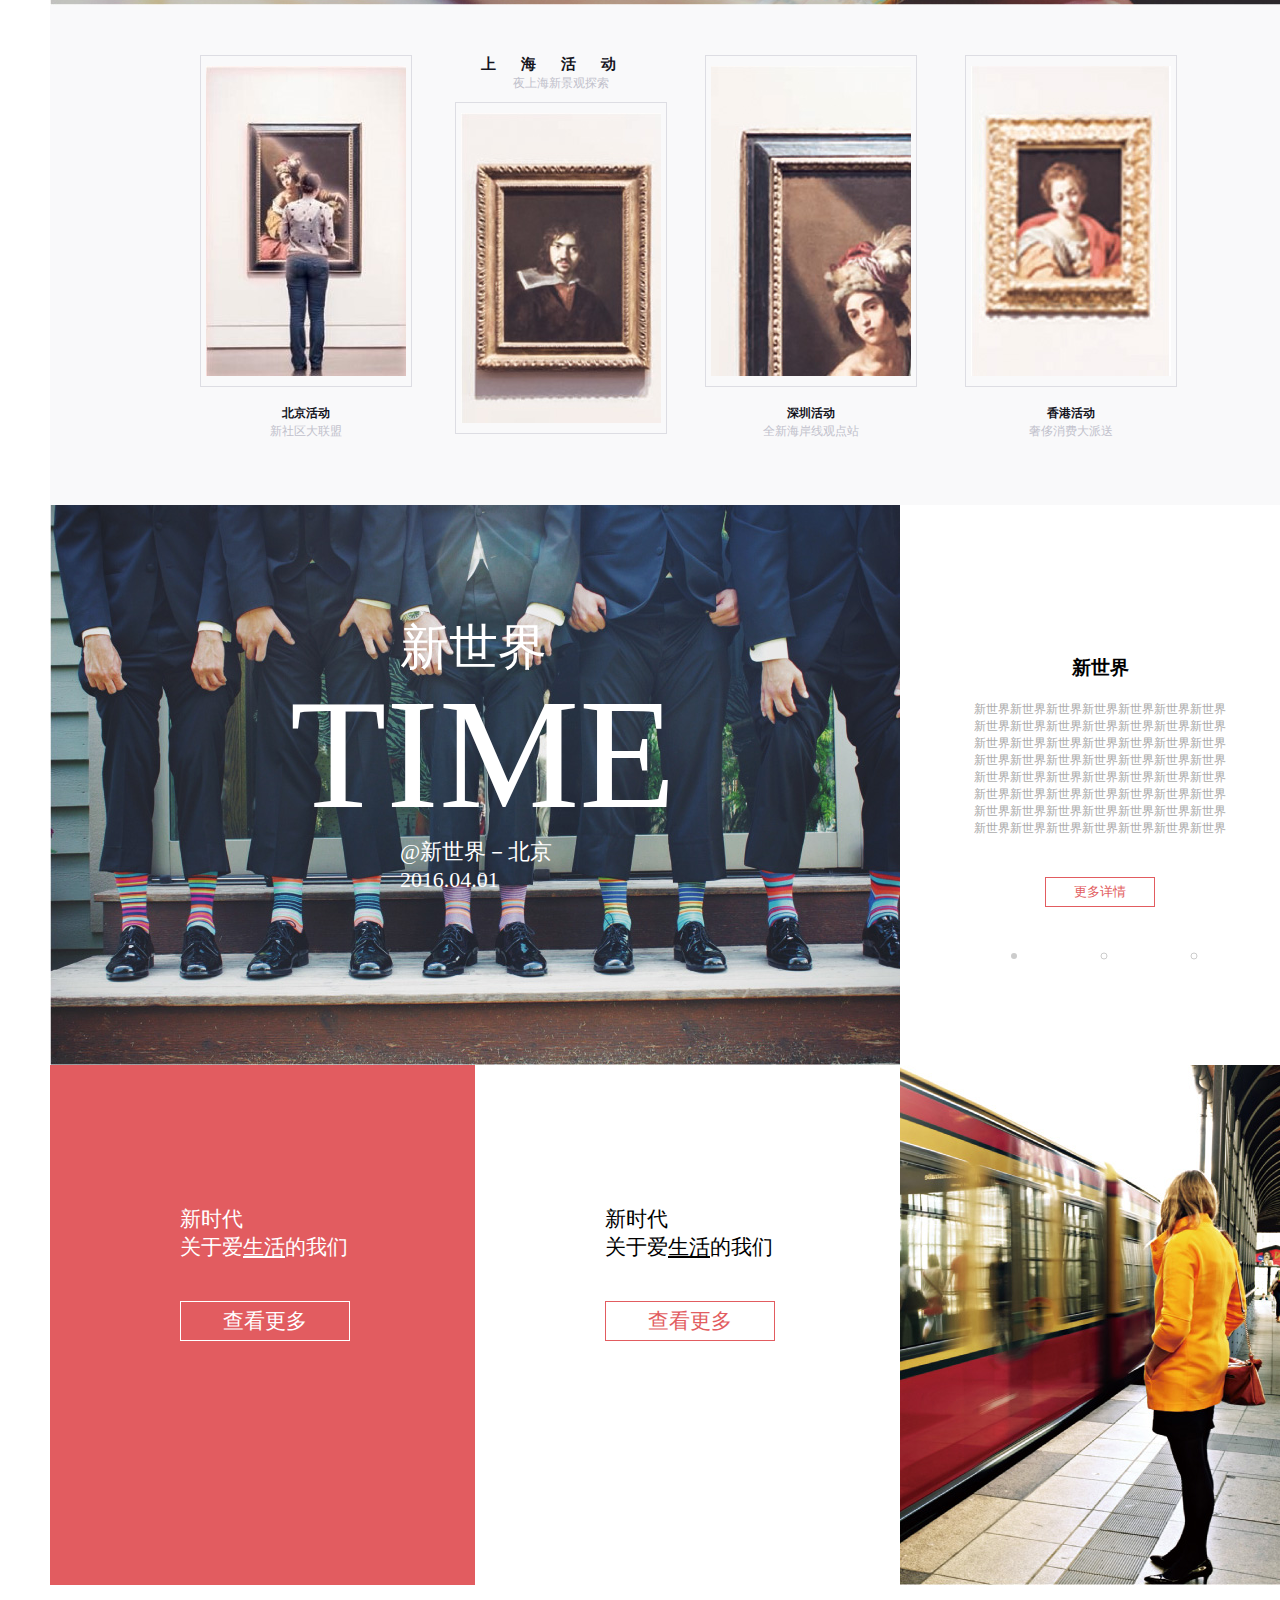
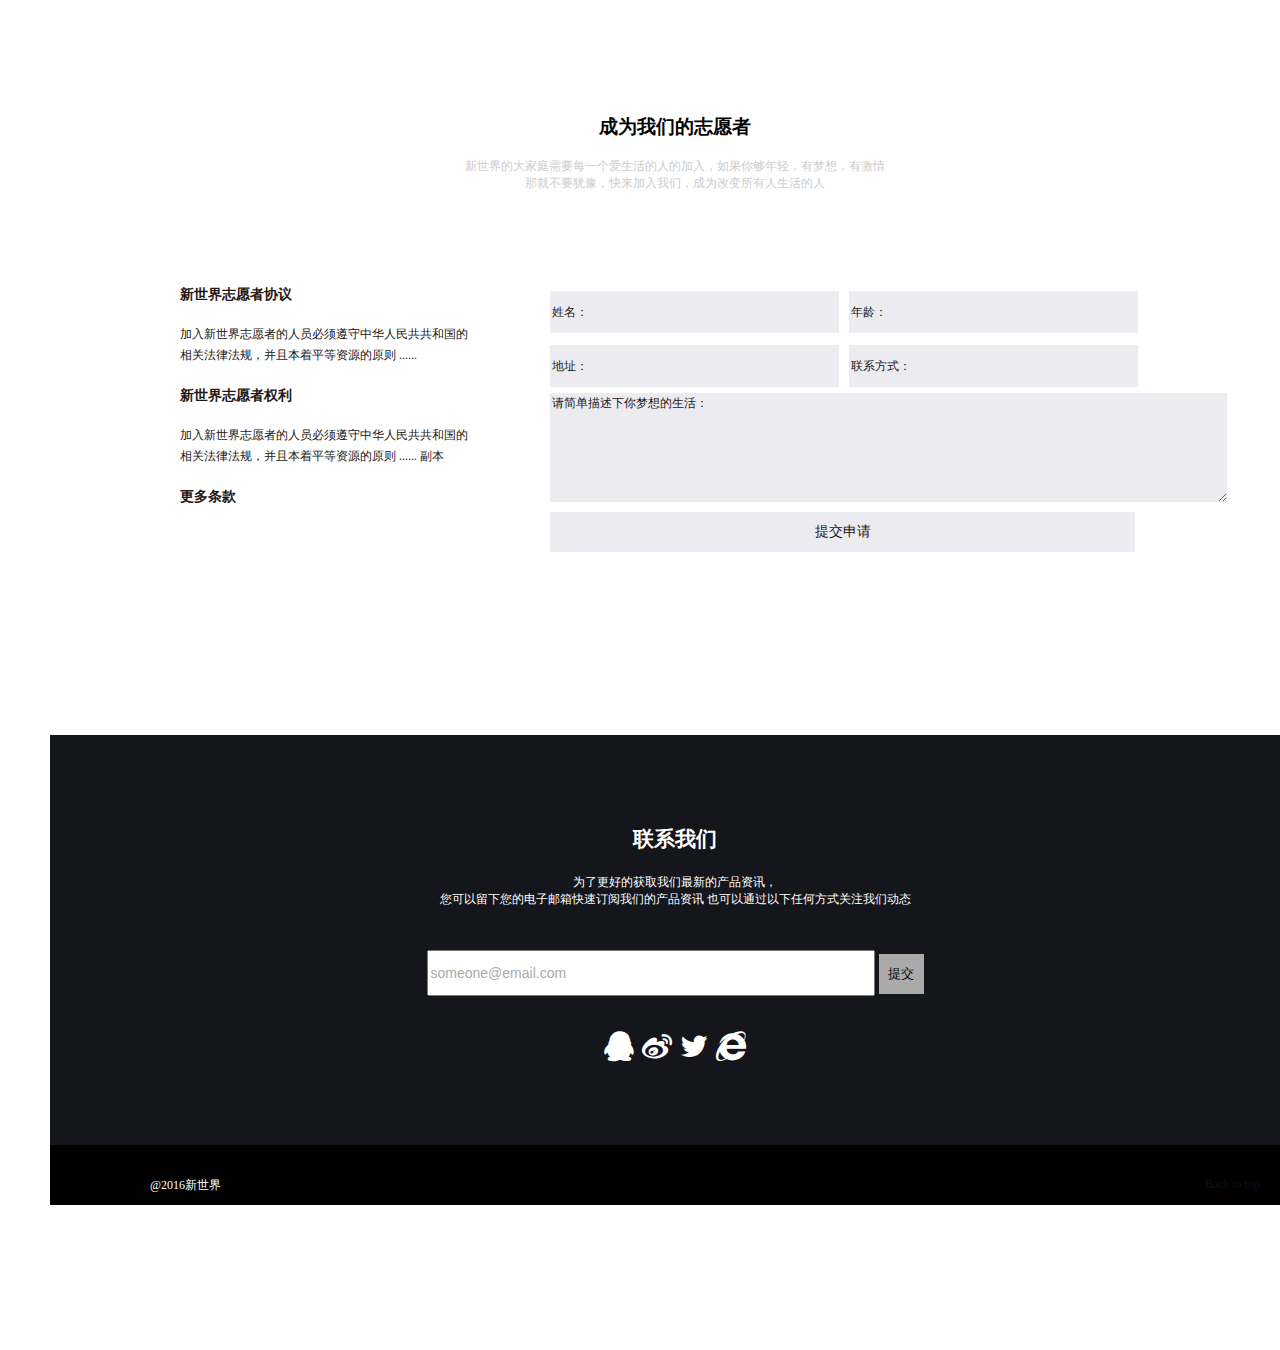
<file: 项目二/项目二.html>
<!DOCTYPE html>
<html>
<head> 
<meta charset="utf-8">
<title>结构性伪类选择器—nth-last-child(n)</title>
  <link href="项目二.css" rel="stylesheet" type="text/css" />
  <link href="https://maxcdn.bootstrapcdn.com/font-awesome/4.4.0/css/font-awesome.min.css" rel="stylesheet">
</head> 
<body>
  <div id="header" style="position:relative;">
   <div style="position:absolute;left:0px;bottom:14px;">
    <img src="img\shu.jpg" style="margin-left:51px;">
    <a href="javascript:" id="xinshijie">新世界</a>
    <ul>
      <li class="shou" id="shouye">首页</li>
      <li class="shou">最新活动</li>
      <li class="shou" >项目介绍</li>
      <li class="shou">爱心社区</li>
      <li class="shou">关于我们</li>
    </ul>
    <div id="shoubu">
      <img src="img\denglu.jpg"><a id="denglu"> 登录</a>
    </div>
   </div>
  </div>
  <div id="mainbody" >
     <div id="one">
        
           <p id="time">Time of new life</p>
           <p id="xin">新时代，年轻的人们让我们一起 <br> 体验新生活，享受新生活</p>
          <input type="button" name="tiyan" value="开始体验" id="butt">
         <div id="biaoqian">
             <ul id="bu">
              <li ><img src="img\c.jpg" class="biao"></li>
              <li ><img src="img\b.jpg" class="biao"></li>
               <li ><img src="img\a-1.jpg" class="biao"></li>
                <li ><img src="img\d.jpg" class="biao"></li>
              </ul>
             <ul id="ken" >
                <li class="yao">打造全新世界观，让你更 <br>爱你的生活</li>
                <li  class="yao">丰富多彩的公益活动，发<br> 挥新世界的主人公意识</li>
                <li  class="yao">时尚的新理念，超前体验<br> 未知的生活</li>
                <li  >完善的培养机制，培养你<br> 全新的世界观</li>
             </ul>
         </div>
         <div style="clear:both;"></div>
     </div>

     <div id="two">
     <img src="img\shuda.jpg">
     <p>关于新世界，你还不知道有什么</p>
     </div>
     <div id="three">
        <p id="aa">查找新世界<u>城</u>市活动信息</p>
        <p id="bb" >每个城市的有不同的活动信息，请自主查询您所需要了解的城市</p>
        <select id="lil">
           <option selected="true">中国</option>
        </select>
        <select value="省份" id="lol" size="6" style="height:100px">
           <option selected="true"  hidden="true" >省份</option>
           <option class="xuan" onmouseover="aa(this)" onmouseout="bb(this)">北京市</option>
           <option class="xuan"  onmouseover="aa(this) "onmouseout="bb(this)">天津市</option>
           <option class="xuan"  onmouseover="aa(this)" onmouseout="bb(this)">河北省</option>
           <option class="xuan"  onmouseover="aa(this)" onmouseout="bb(this)">陕西省</option>
           <option class="xuan"  onmouseover="aa(this)" onmouseout="bb(this)">内蒙古自治区</option>
           <option class="xuan"  onmouseover="aa(this)" onmouseout="bb(this)")>辽宁省</option>
        </select>
        <select id="lll">
           <option selected="true">城市</option>
        </select>
     </div>
     <div id="four">
         <div id="pic-one">
           <img src="img\a1.jpg" >
           <p><b>北京活动</b><br>新社区大联盟</p>
        </div>
        <div id="pic-two">
        <p><span>上海活动</span><br>夜上海新景观探索</p>
        <img src="img\bb.jpg" >
        </div>
        <div id="pic-thr">
        <img src="img\cc.jpg" >
        <p><b>深圳活动</b><br>全新海岸线观点站</p>
        </div>
        <div  id="pic-four">
        <img src="img\dd.jpg">
        <p><b>香港活动</b><br>奢侈消费大派送</p>
        </div>
     </div>
     <div id="five">
       <div id="zuo">
         <p id="para-one">新世界</p>
         <p id="para-two">TIME</p>
         <p id="para-thr">@新世界－北京<br> 2016.04.01</p>
       </div>
       <div id="you">
          <h3>新世界</h3>
          <p>新世界新世界新世界新世界新世界新世界新世界新世界新世界新世界新世界新世界新世界新世界新世界新世界新世界新世界新世界新世界新世界新世界新世界新世界新世界新世界新世界新世界新世界新世界新世界新世界新世界新世界新世界新世界新世界新世界新世界新世界新世界新世界新世界新世界新世界新世界新世界新世界新世界新世界新世界新世界新世界新世界新世界新世界</p>
          <button>更多详情</button>
          <ul>
          <li id="chet"> </li>
          <li class="dott"> </li>
          <li class="dott"> </li>
          </ul>
         </div>
       </div>
       <div id="six">
         <div id="left">
         <p>新时代<br> 关于爱<u>生活</u>的我们</p>
         <button>查看更多</button>
         </div>
         <div id="middle">
          <p>新时代<br> 关于爱<u>生活</u>的我们</p>
         <button>查看更多</button>
         </div>
         <div id="right">
         </div>
       </div>
       <div id="seven">
          <div id="top">
            <h3>成为我们的志愿者</h3>
            <p>新世界的大家庭需要每一个爱生活的人的加入，如果你够年轻，有梦想，有激情<br> 那就不要犹豫，快来加入我们，成为改变所有人生活的人 </p>
           </div>
           <div id="bottom">
             <div id="chep">
                <b>新世界志愿者协议</b>
                <p>加入新世界志愿者的人员必须遵守中华人民共共和国的 相关法律法规，并且本着平等资源的原则 ......</p>
                <b>新世界志愿者权利</b>
                <p>加入新世界志愿者的人员必须遵守中华人民共共和国的 相关法律法规，并且本着平等资源的原则 ...... 副本</p>
                <b>更多条款</b>
             </div>
             <div id="exp">
                <input type="text" name="" value="姓名：" class="pop">
                <input type="text" name="" value="年龄：" class="pop">
                <input type="text" name="" value="地址：" class="pop">
                <input type="text" name="" value="联系方式：" class="pop">
                <textarea cols="94px" rows="7">请简单描述下你梦想的生活：</textarea>
                <button style="font-size:14px;color: #231815;width:585px;height:40px;border:none;background-color: rgba(193,193,204,0.3);margin:6px 6px 6px 0;">提交申请</button>
             </div>
           </div>
       </div>
  </div>
  <div id="footer">
     <div id="leader">
     <h3>联系我们</h3>
     <p>为了更好的获取我们最新的产品资讯，<br>您可以留下您的电子邮箱快速订阅我们的产品资讯 也可以通过以下任何方式关注我们动态</p>
     <input type="text" name="" value="someone@email.com" style="width:440px;height:40px;color:#aaa;font-size:14px;margin:30px 0 0 0;border:none:">
     <input type="submit" name="" value="提交" style="width:45px;height:40px;margin:30px 0 0 0 ;border:none;background-color:#aaa;">
    <div style="margin:35px 0"> <i class="fa fa-qq"></i>&nbsp&nbsp<i class="fa fa-weibo "></i>&nbsp&nbsp<i class="fa fa-twitter"></i>&nbsp&nbsp<i class="fa fa-internet-explorer"></i></div>
     </div>
     <div id="rush">
        <p id="lock">@2016新世界</p><p id="lick">Back to top</p>
     </div>
  </div>
  <script type="text/javascript" src="项目二.js"></script>
</body>
</html>
</file>
<file: 个人简历网页/style.css>
body{margin:0;padding:0; background:#FFF; overflow-x:hidden; -webkit-font-smoothing: antialiased; -moz-osx-font-smoothing: grayscale;}a:hover{text-decoration: none; cursor:pointer;}a,button{outline: none!important;} .bloc{width:100%;clear:both;background: 50% 50% no-repeat;padding:0 50px;-webkit-background-size: cover;-moz-background-size: cover;-o-background-size: cover;background-size: cover;position:relative;}.bloc .container{padding-left:0;padding-right:0;}.bloc-xxl{padding:200px 50px;}.bloc-lg{padding:100px 50px;}.bloc-md{padding:50px;}.bg-center,.bg-l-edge,.bg-r-edge,.bg-t-edge,.bg-b-edge,.bg-tl-edge,.bg-bl-edge,.bg-tr-edge,.bg-br-edge,.bg-repeat{-webkit-background-size: auto!important;-moz-background-size: auto!important;-o-background-size: auto!important;background-size: auto!important;}.bg-repeat{background:repeat;}.b-parallax{background-attachment:fixed;}.d-bloc{color:rgba(255,255,255,.7);}.d-bloc button:hover{color:rgba(255,255,255,.9);}.d-bloc .icon-round,.d-bloc .icon-square,.d-bloc .icon-rounded,.d-bloc .icon-semi-rounded-a,.d-bloc .icon-semi-rounded-b{border-color:rgba(255,255,255,.9);}.d-bloc .divider-h span{border-color:rgba(255,255,255,.2);}.d-bloc .a-btn,.d-bloc .navbar a,.d-bloc .navbar-brand, .d-bloc a .icon-sm, .d-bloc a .icon-md, .d-bloc a .icon-lg, .d-bloc a .icon-xl{color:rgba(255,255,255,.6);}.d-bloc .a-btn:hover,.d-bloc .navbar a:hover,.d-bloc .navbar-brand:hover,.d-bloc a:hover .icon-sm, .d-bloc a:hover .icon-md, .d-bloc a:hover .icon-lg, .d-bloc a:hover .icon-xl{color:rgba(255,255,255,1);}.d-bloc .navbar-toggle .icon-bar{background:rgba(255,255,255,1);}.d-bloc .btn-wire,.d-bloc .btn-wire:hover{color:rgba(255,255,255,1);border-color:rgba(255,255,255,1);}.d-bloc .panel{color:rgba(0,0,0,.5);}.d-bloc .panel button:hover{color:rgba(0,0,0,.7);}.d-bloc .panel icon{border-color:rgba(0,0,0,.7);}.d-bloc .panel .divider-h span{border-color:rgba(0,0,0,.1);}.d-bloc .panel .a-btn{color:rgba(0,0,0,.6);}.d-bloc .panel .a-btn:hover{color:rgba(0,0,0,1);}.d-bloc .panel .btn-wire, .d-bloc .panel .btn-wire:hover{color:rgba(0,0,0,.7);border-color:rgba(0,0,0,.3);}.d-bloc .panel,.l-bloc{color:rgba(0,0,0,.5);}.d-bloc .panel button:hover,.l-bloc button:hover{color:rgba(0,0,0,.7);}.l-bloc .icon-round,.l-bloc .icon-square,.l-bloc .icon-rounded,.l-bloc .icon-semi-rounded-a,.l-bloc .icon-semi-rounded-b{border-color:rgba(0,0,0,.7);}.d-bloc .panel .divider-h span,.l-bloc .divider-h span{border-color:rgba(0,0,0,.1);}.d-bloc .panel .a-btn,.l-bloc .a-btn,.l-bloc .navbar a,.l-bloc .navbar-brand,.l-bloc a .icon-sm, .l-bloc a .icon-md, .l-bloc a .icon-lg, .l-bloc a .icon-xl{color:rgba(0,0,0,.6);}.d-bloc .panel .a-btn:hover,.l-bloc .a-btn:hover,.l-bloc .navbar a:hover, .l-bloc .navbar-brand:hover, .l-bloc a:hover .icon-sm, .l-bloc a:hover .icon-md, .l-bloc a:hover .icon-lg, .l-bloc a:hover .icon-xl{color:rgba(0,0,0,1);}.l-bloc .navbar-toggle .icon-bar{color:rgba(0,0,0,.6);}.d-bloc .panel .btn-wire,.d-bloc .panel .btn-wire:hover,.l-bloc .btn-wire,.l-bloc .btn-wire:hover{color:rgba(0,0,0,.7);border-color:rgba(0,0,0,.3);}.voffset{margin-top:30px;}#bloc-2 h3{font-size: 30px;}#bloc-3 h1{font-size: 35px;}#bloc-3 p{font-size: 30px;font-weight: 400;font-family: 'PT Sans';}#bloc-4 p{font-size: 32px;font-weight: 400;font-family: 'Lobster Two';}#bloc-5 p{font-size: 23px;}#bloc-5 h3{font-size: 30px;}.navbar{margin-bottom: 0;z-index:1;}.navbar-brand{height:auto;padding:15px 15px;font-size:25px!important;font-weight:normal;font-weight:600;}.navbar-brand img{max-height: 200px;margin: 0 5px 0 0;display:inline;}.navbar-brand{padding: 15px 15px;}.navbar .nav{padding-top: 2px;margin-right: -16px;float:right;z-index:1;}.nav > li{float:left;margin-top:4px;font-size:16px;}.navbar-nav .open .dropdown-menu > li > a{text-align: inherit;}.nav > li a:hover, .nav > li a:focus{background:transparent;}.navbar-toggle{margin: 10px 10px 0 0;border: 0px;}.navbar-toggle:hover{background:transparent!important;}.navbar-toggle .icon-bar{background-color: rgba(0,0,0,.5);width: 26px;} .nav-invert .navbar .nav{float:left;}.nav-invert .navbar-header, .nav-invert .navbar-brand{float:right;}@media (min-width: 768px){.site-navigation{position:absolute;top:50%;right:20px;transform:translate(0, -50%);-webkit-transform:translateY(-50%);}.nav > li .dropdown-menu a,.nav > li .dropdown-menu a:hover{color:#484848;}.nav-invert .site-navigation{left:20px;right:0;}.nav-center{text-align:center;}.nav-center .navbar-header{width:100%;}.nav-center .navbar-header, .nav-center .navbar-brand, .nav-center .nav > li{float: none;display:inline-block;}.nav-center .site-navigation{position:relative;width:100%;margin-top:20px;}}.nav > li > .dropdown a{background: none!important;display: block;padding: 14px 15px;}nav .caret{margin: 0 5px;}.dropdown-menu .dropdown-menu{top:-8px;left:100%;}.dropdown-menu .dropmenu-flow-right{top:100%;left:0;margin-left: -1px;border-top-left-radius: 0;border-top-right-radius: 0;}.dropdown-menu .dropdown span{border: 4px solid black;border-top-color:transparent;border-right-color:transparent;border-bottom-color:transparent;margin: 6px -5px 0 0!important;float: right;}.mg-clear{margin:0;}.mg-md{margin-top:10px;margin-bottom:20px;}.mg-lg{margin-top:10px;margin-bottom:40px;}.btn{margin: 0 5px 5px 0;}.btn.pull-right{margin: 0 0 5px 5px;}.btn-d,.btn-d:hover,.btn-d:focus{color:#FFF;background:rgba(0,0,0,.3);}button{outline: none!important;}.btn .caret{margin:0 0 0 5px}.dropdown a .caret{margin:0 0 0 5px}.btn-dropdown .dropdown-menu .dropdown{padding: 3px 20px;}.icon-md{font-size:30px!important;}.icon-xl{font-size:100px!important;}.icon-round{margin:0 auto;border:2px solid transparent;border-radius: 50%;padding: 32px 30px 26px 30px;min-width:80px;}.icon-round,.icon-md,.icon-square.icon-md,.icon-rounded.icon-md{min-width: 92px;}.icon-round.icon-lg,.icon-square.icon-lg,.icon-rounded.icon-lg{min-width: 122px;}.icon-round.icon-xl,.icon-square.icon-xl,.icon-rounded.icon-xl{min-width: 162px;}.list-sp-md li{padding-bottom:10px;}.list-sp-md li:last-child,.list-sp-lg li:last-child,.list-sp-xl li:last-child{padding-bottom:0;}.panel{border:0;box-shadow: 0 0 2px rgba(0,0,0,.4);}.panel-heading, .panel-footer{background-color: inherit;border-color: rgba(0,0,0,.1)!important;}.panel-sq, .panel-sq .panel-heading, .panel-sq .panel-footer{border-radius:0;}.panel-rd{border-radius:30px;}.panel-rd .panel-heading{border-radius:29px 29px 0 0;}.panel-rd .panel-footer{border-radius:0 0 29px 29px;}iframe{border:0;}.blocsapp-device-watch{background-size: 256px 495px;padding-top:148px;display: block;width:256px;height:495px;}.blocsapp-device-watch img{width: 156px;height: 198px;margin: 0 auto;}.blocsapp-device-watch.watch-white{background-image:url("img/Apple-watch-white.png");}a[data-lightbox]{position: relative;display: block;text-align: center;}a[data-lightbox]:hover::before{content:"+";font-family: "HelveticaNeue-Light", "Helvetica Neue Light", "Helvetica Neue", Helvetica, Arial;font-size:32px;width:50px;height:50px;margin-left:-25px;border-radius: 50%;background:rgba(0,0,0,.6);color:#FFF;font-weight:100;z-index: 1;position: absolute;top: 50%;transform: translateY(-50%);-webkit-transform: translateY(-50%);}a[data-lightbox]:hover img{opacity: 0.6;-webkit-animation-fill-mode: none;animation-fill-mode:none;}#lightbox-modal .modal-dialog{width:90%;max-width:900px;margin:30px auto 0;}#lightbox-modal .modal-dialog img{margin: 0 auto;}.lightbox-caption{padding: 20px;color: #FFF;background: rgba(0,0,0,.5);position: absolute;left: 15px;right: 15px;bottom: 5px;}.close-lightbox{display: none;font-size: 40px;position: absolute;top:8px;right:20px;z-index: 20;}.next-lightbox, .prev-lightbox{display: inline-block;width:0;height:0;border-top: 10px solid transparent;border-bottom: 10px solid transparent;transition: all .2s ease-in-out;position: absolute;top:50%;}.next-lightbox{right:25px;border-left: 20px solid rgba(255,255,255,.4);}.prev-lightbox{left:25px;border-right:20px solid rgba(255,255,255,.4);}.prev-lightbox:hover, .next-lightbox:hover{border-right-color:rgba(255,255,255,.9);border-left-color:rgba(255,255,255,.9);}.dark-lb{background:#1F272A;} h1,h2,h3,h4,h5,h6,p,label,.btn,a{font-family:"Helvetica";}  .container{max-width:970px;}.statement-bloc-text{line-height:38px;font-style:italic;font-size:28px;text-align:center;font-weight:lighter;}.watch-bloc-text-vc{font-size:50px;margin-top:20%;}.device-bloc-text-vc{font-size:50px;margin-top:20%;}.valley-hero-text-s{font-size:60px;}.valley-hero-text-sub-s{font-size:34px;}.hero-text-vc{margin-top:50%;}.bgc-white{background-color:#FEFFFF;}.bgc-white-2{background-color:#FFFFFF;}.bgc-outer-space{background-color:#47454B;}.tc-white{color:#FFFFFF!important;}.tc-white-2{color:#FEFFFF!important;}.tc-copper{color:#BA7F4A!important;}.icon-white{color:#FEFFFF!important;border-color:#FEFFFF!important;}.icon-white-2{color:#FFFFFF!important;border-color:#FFFFFF!important;}}.bg-mountains{background-image:url("img/mountains.jpg");}.bg-mountains{background-image:url("img/mountains.jpg");}.bg-city{background-image:url("img/city.jpg");}.bg-dots-bg{background-image:url("img/dots-bg.png");}.bg-mountains{background-image:url("img/mountains.jpg");}.bg-city{background-image:url("img/city.jpg");}.bg-city{background-image:url("img/city.jpg");}.bg-mountains-italy{background-image:url("img/mountains-italy.jpg");}.bg-citysky{background-image:url("img/citysky.jpg");}.bg-lines-h2-bg{background-image:url("img/lines-h2-bg.png");}.bg-lines-h-bg{background-image:url("img/lines-h-bg.png");}.bg-dots-bg{background-image:url("img/dots-bg.png");}.bg-mountains-italy{background-image:url("img/mountains-italy.jpg");}.bg-mountains{background-image:url("img/mountains.jpg");}.bg-map{background-image:url("img/map.jpg");}.bg-mountains{background-image:url("img/mountains.jpg");}.bg-forrest{background-image:url("img/forrest.jpg");}.bg-field{background-image:url("img/field.jpg");}.bg-citysky{background-image:url("img/citysky.jpg");}@media (max-width: 1024px){ .bloc{  padding-left: 20px;padding-right: 20px;}}@media (max-width: 768px){ .container{width:100%;} .b-parallax{background-attachment:scroll;} .page-container, #hero-bloc{overflow-x: hidden;position: relative;}}@media (max-width: 767px){ .page-container{  overflow-x: hidden;  position:relative; } h1,h2,h3,h4,h5,h6,p{  padding-left:10px!important;padding-right:10px!important;  } #hero-bloc h1{  font-size:40px; } #hero-bloc h2{  font-size:34px; } #hero-bloc h3{  font-size:25px; } .bloc{  padding-left: 0;padding-right: 0; -webkit-background-size: auto 200%;  -moz-background-size: auto 200%;  -o-background-size: auto 200%;  background-size: auto 200%; } .b-parallax{  background-attachment:scroll; } .navbar .nav{  padding-top: 0;  border-top:1px solid rgba(0,0,0,.2);  float:none!important; } .navbar.row{  margin-left: 0;  margin-right: 0; } .site-navigation{position:inherit;transform:none;-webkit-transform:none;-ms-transform:none; }.nav > li{  margin-top: 0;  border-bottom:1px solid rgba(0,0,0,.1);  background:rgba(0,0,0,.05);  text-align: left;  padding-left:15px;  width:100%; } .nav > li:hover{  background:rgba(0,0,0,.08); } .dropdown .dropdown a .caret{  float: none;  margin: 5px 0 0 10px!important;  border: 4px solid black;  border-bottom-color: transparent;  border-right-color: transparent;  border-left-color: transparent; }  #hero-bloc .navbar .nav{  background:rgba(0,0,0,.8); } #hero-bloc .navbar .nav a{  color:rgba(255,255,255,.6); } .hero{  padding:50px 0; } .hero-nav{  left:-1px;  right:-1px; } .navbar-collapse{  padding:0;  overflow-x: hidden;  -webkit-box-shadow: none;  box-shadow: none; } .navbar-brand img{  max-height: 40px;  width:auto;  margin: -10px 10px 0 0;  } .nav-invert .navbar-header{  float: none;  width:100%; } .nav-invert .navbar-toggle{  float:left;  } .bloc-group .bloc{display:block;width:100%;  } .bloc-tile-2 .container, .bloc-tile-3 .container, .bloc-tile-4 .container{padding-left: 10px;padding-right: 10px; } .bloc-xxl,.bloc-xl,.bloc-lg{  padding: 40px 0; } .bloc-sm,.bloc-md{  padding-left: 0;padding-right: 0; } .a-block{  padding:0 10px; } .btn-dwn{ display:none;  } .voffset{  margin-top:5px; } .voffset-md{  margin-top:20px; } .voffset-lg{  margin-top:30px; } form{  padding:5px; } .close-lightbox{  display:inline-block; } .col-xs-2, .col-sm-2, .col-md-2, .col-lg-2, .col-xs-3, .col-sm-3, .col-md-3, .col-lg-3, .col-xs-4, .col-sm-4, .col-md-4, .col-lg-4, .col-xs-5, .col-sm-5, .col-md-5, .col-lg-5, .col-xs-6, .col-sm-6, .col-md-6, .col-lg-6, .col-xs-7, .col-sm-7, .col-md-7, .col-lg-7, .col-xs-8, .col-sm-8, .col-md-8, .col-lg-8, .col-xs-9, .col-sm-9, .col-md-9, .col-lg-9, .col-xs-10, .col-sm-10, .col-md-10, .col-lg-10, .col-xs-11, .col-sm-11, .col-md-11, .col-lg-11, .col-xs-12, .col-sm-12, .col-md-12, .col-lg-12 {  margin-top: 30px;  margin-bottom: 30px; } .video-bg-contianer{  display:none; } .blocsapp-device-iphone5{background-size: 216px 425px;padding-top:60px;width:216px;height:425px; } .blocsapp-device-iphone5 img{width: 180px;height: 320px; }}
</file>
<file: 项目二/项目二.css>
body{
	width:1250px;
	height:4550px;
	margin:0 auto;
	
}
#header{
	height: 55px;
	width:100%;
	margin:0px;
}
#xinshijie{
	font-family:"黑体";
	font-size: 21px;
	color: #393a3a;
	text-decoration: none;
}
.shou{
	font-family:"黑体";
	font-size: 14px;
	color: #393a3a;
	list-style: none;
	display:inline;
	margin:0 2px;
	padding:10px;
}

#header ul{
	height: 55px;
	width:500px;
    display: inline;
    margin:0 50px 0 460px;
   
}

#shoubu{
	height: 55px;
	width:50px;
	display: inline;
}
#shouye{
	color:#e74f4d;
	border-bottom: 3px solid #e74f4d;
}
#denglu{
	font-family:"黑体";
	font-size: 14px;
	text-decoration:none; 
	color: #e74f4d;
}
#denglu:hover{
	text-decoration:solid;
	color:rgb(0,178,236);
}

#maibody{
	width: 100%;
	height: 4280px;
	
	}
#one{
	width:1250px;
	height:855px;
	margin:0px;
	background-image: url("img/one.jpg");
	position: absolute;
	top:51px;
	left: 50px;
}
#time{
	font-family: "微软雅黑";
	font-size: 60px;
	color: #fff;
	position: absolute;
	left: 120px;
	top:180px;
}
#xin{
	font-family: "微软雅黑";
	font-size: 21px;
	margin:16px 0;
	color: #fff;
	position: absolute;
	left: 120px;
	top:300px;
}
#butt{
	font-family: "微软雅黑";
	font-size: 30px;
	margin:auto;
	color: #fff;
	position: absolute;
	left: 120px;
	top:470px;
	width: 330px;
	background:#e74f4d;
	border:none;
}
#biaoqian{
	width: 1250px;
	height: 250px;
	position: absolute;
	left: 0px;
	bottom: 0px;
	background: #fff;
}
#footer{
	width:100%;
	height: 270px;
	margin:0px;
}
 
 #bu li{	
	list-style: none;
	padding:0;
	margin:40px 125px;
	display: inline;
	height:40px;
}
.biao{
	margin: 40px 0;
}
#ken li{
	font-family: "黑体";
 	font-size: 14px;
 	line-height: 18px;
 	list-style: none;
	padding:0;
	width: 300px;
	float:left;
	height:40px;
	color: #767777;
	text-align: center;
}
 .yao{
border-right: 2px solid #767777;

 }
 #two{
 	width: 1250px;
 	height: 360px;
 	background-color: rgba(193,193,204,0.5);
 	position: absolute;
 	left: 50px;
 	top:905px;
 }
 #two p{
 	font-family: "黑体";
    font-size: 53.59px;
    color:#767777;
    position: absolute;
    left: 220px;
    top: 180px;
 }
  #two img{
 	
    position: absolute;
    left: 600px;
    top: 90px;
 }
#three{
 	width: 1250px;
 	height: 340px;
 	background-image: url('img/p1.jpg');
 	position: absolute;
 	left: 50px;
 	top:1265px;
 }
 #aa{
     font-family: "微软黑体";
     font-size: 21px;
     color: #fff;
     position: absolute;
     top: 40px;
     left:500px;
 }
 #bb{
 	font-family: "微软黑体";
     font-size: 12px;
     color: #fff;
     position: absolute;
     top: 100px;
     left:450px;
 }

#lil{
position:absolute;
left:125px;
top:180px;
width:240px;
color:#a8aaaa;
font-size: 12px;
height:25px ;
}
#lol{
position:absolute;
left:415px;
top:180px;
width:240px;
color:#a8aaaa;
font-size: 12px;
height:25px ;
}	
#hid{
 color:#a8aaaa;
font-size: 12px;
line-height: 18px;	
}
.xuan{
color: 	#323333;
font-size: 12px;
line-height: 26px;
}
#lll{
position:absolute;
left:705px;
top:180px;
width:240px;
color:#a8aaaa;
font-size: 12px;
height:25px ;
}
#three option{
	background-color: rgba(193,193,204,0.5);
}
#four{
	width: 1250px;
	height:500px;
	position: absolute;
	left: 50px;
	top: 1605px;
}
#pic-one{
	padding: 10px 5px;
	
	position: absolute;
	left:145px;
	top:40px;
}
#four{
   font-family: "黑体";
   font-size: 12px;
   line-height: 18px;
   text-align: center;
   color: rgb(193,193,204);
   background-color: rgba(193,193,204,0.1);
}
#four b{
  color: rgb(21,21,30);
}
#pic-two{
	padding: 10px 5px;
	
	position: absolute;
	left:400px;
	top:40px;
}
#pic-thr{
	padding: 10px 5px;
	
	position: absolute;
	left:650px;
	top:40px;
}
#pic-two p{
	margin:0 0 10px 0;
}
#pic-two span{

	font-size: 15px;
  letter-spacing: 25px;
  color: rgb(21,21,30);
  font-weight: bold;
}
#pic-four{
	padding: 10px 5px;
	
	position: absolute;
	left:910px;
	top:40px;
}
#pic-one img,#pic-two img,#pic-thr img,#pic-four img{
	padding: 10px 5px;
	border: 1px solid rgba(193,193,204,0.5)
}
#five{
	width: 1250px;
	height: 530px;
	background-color: #fff;
	 position: absolute;
    left: 50px;
    top:2105px;
}
#zuo{
	width: 850px;
    height:560px;
    background-image: url("img/pic3.jpg");
    display: inline-block;
    margin:0px;  
}
#para-one{
	font-family: "微软雅黑";
	font-size: 49.47px;
	color: #fff;
	position: absolute;
	left: 350px;
	top:60px;
}
#para-two{
	font-family: "微软雅黑";
	font-size: 157.79px;
	color: #fff;
	position: absolute;
	left: 240px;
	
}
#para-thr{
	font-family: "微软雅黑";
	font-size: 21.91px;
	color: #fff;
	position: absolute;
	left: 350px;
	top:310px;
}
#you{
width: 400px;
height: 560px;
float: right;
margin:0;
font-family: "微软雅黑";
text-align: center;
}
#you h3{
	margin:150px 40px 20px 40px;
}
#you p{
	font-size: 12px;
	margin:20px 70px;
	color: #aaaaaa;
}
#you button{
	border: 1px solid #e25c60;
	color: #e25c60;
	width: 110px;
	height: 30px;
	background-color: #fff;
	margin:20px auto;
}
#you li{
	float:left;
	margin:auto auto 0 90px ;
	color: #ccc;
	font-size: 21px;
}
.dott{
	list-style-type: circle;
}
#six{
	height: 520px;
	width: 1250px;
	position: absolute;
	left: 50px;
	top: 2665px;
}
#left{
	height: 520px;
	width:425px;
    background-color: #e25c60;
    position: absolute;
    left: 0px;
    top:0px;
}
#left p{
	font-family: "微软雅黑";
	font-size:21px;
	margin:140px 125px 20px 130px;
	color:#fff;
}
#left button{
	width: 170px;
	height: 40px;
	background-color: #e25c60;
	border: 1px solid #fff;
	color: #fff;
	font-size: 21px;
	margin:20px 125px 30px 130px;
}
#middle{
	height: 520px;
	width:auto;
	margin-left:425px;
	margin-right: 400px;
	position: absolute;
	top:0px;
}
#middle p{
	font-family: "微软黑体";
	font-size:21px;
	margin:140px 125px 20px 130px;
	color:323333;
}
#middle button{
	width: 170px;
	height: 40px;
	background-color: #fff;
	border: 1px solid #e25c60;
	color:#e25c60;
	font-size: 21px;
	margin:20px 125px 30px 130px;
}
#right{
	height: 520px;
	width:400px;
    background-image:url("img/pic2.jpg");
    position: absolute;
    right: 0px;
    top:0px;
}
#seven{
	height: 750px;
	width: 1250px;
	position: absolute;
	left: 50px;
	top: 3185px;
}
#top{
 text-align: center;
 height:80px;
 width: 1250px;
 position: absolute;
	left: 0;
	top: 0px;
	margin:110px auto;
}
#top p{
	font-family: "微软雅黑";
	font-size: 12px;
	color: #ccc;
}
#bottom{	
 height:280px;
 width: 1250px;
 position: absolute;
	left: 0;
	top: 300px;	
}
#chep{
	height: 280px;
	width: 300px;
	position: absolute;
	top:0px;
	left: 0px;
	margin-left: 130px;
	margin-right: 70px;
}
#chep b{
	color: #231815;
	font-family: "黑体";
	font-size: 14px;

}
#chep p{
	color: #231815;
	font-family: "黑体";
	font-size: 12px;
	line-height: 21px;
	margin:20px auto;
}
#exp{
	height: 280px;
	width: 650px;
	position: absolute;
	top:0px;
	left: 500px;	
}
.pop{
	font-family: "宋体";
	font-size: 12px;
	background-color: rgba(193,193,204,0.3);
	border: none;
	height: 40px;
	width: 285px;
	margin:6px 6px 6px 0;
	color: #231815;
}
#exp textarea{
    font-family: "宋体";
	font-size: 12px;
	background-color: rgba(193,193,204,0.3);
	border: none;
	color: #231815;
}
#footer{
	height: 410px;
	width: 1250px;
	position: absolute;
	top:3935px;
	left:50px;
}
#leader{
	text-align:center;
	color:#fff;
	position: absolute;
	background-color: rgb(21,21,28);
	top: 0px;
	width: 1250px;
	height: 410px;
}
#leader h3{
  font-family: "黑体";
  font-size: 21px;
  color: #fff;
  margin-top: 90px;
}
#leader p{
  font-family: "宋体";
  font-size: 12px;
  color: #fff;
}
#leader i{
	color: #fff;
	font-size: 30px;
}
#rush{
	background-color: rgb(0,0,0);
	position: absolute;
	top: 410px;
	width: 1250px;
	height: 60px;
}
#rush p{
    
	display: inline;
}
#lock{
	color: #fff;
	font-family: "宋体";
	font-size: 12px;
	position: absolute;
	left:100px;
	top:20px;
}
#lick{
	color:#07151c;
	font-family: "宋体";
	font-size: 12px;
    position: absolute;
    top: 20px;
    right: 40px;
}
</file>
